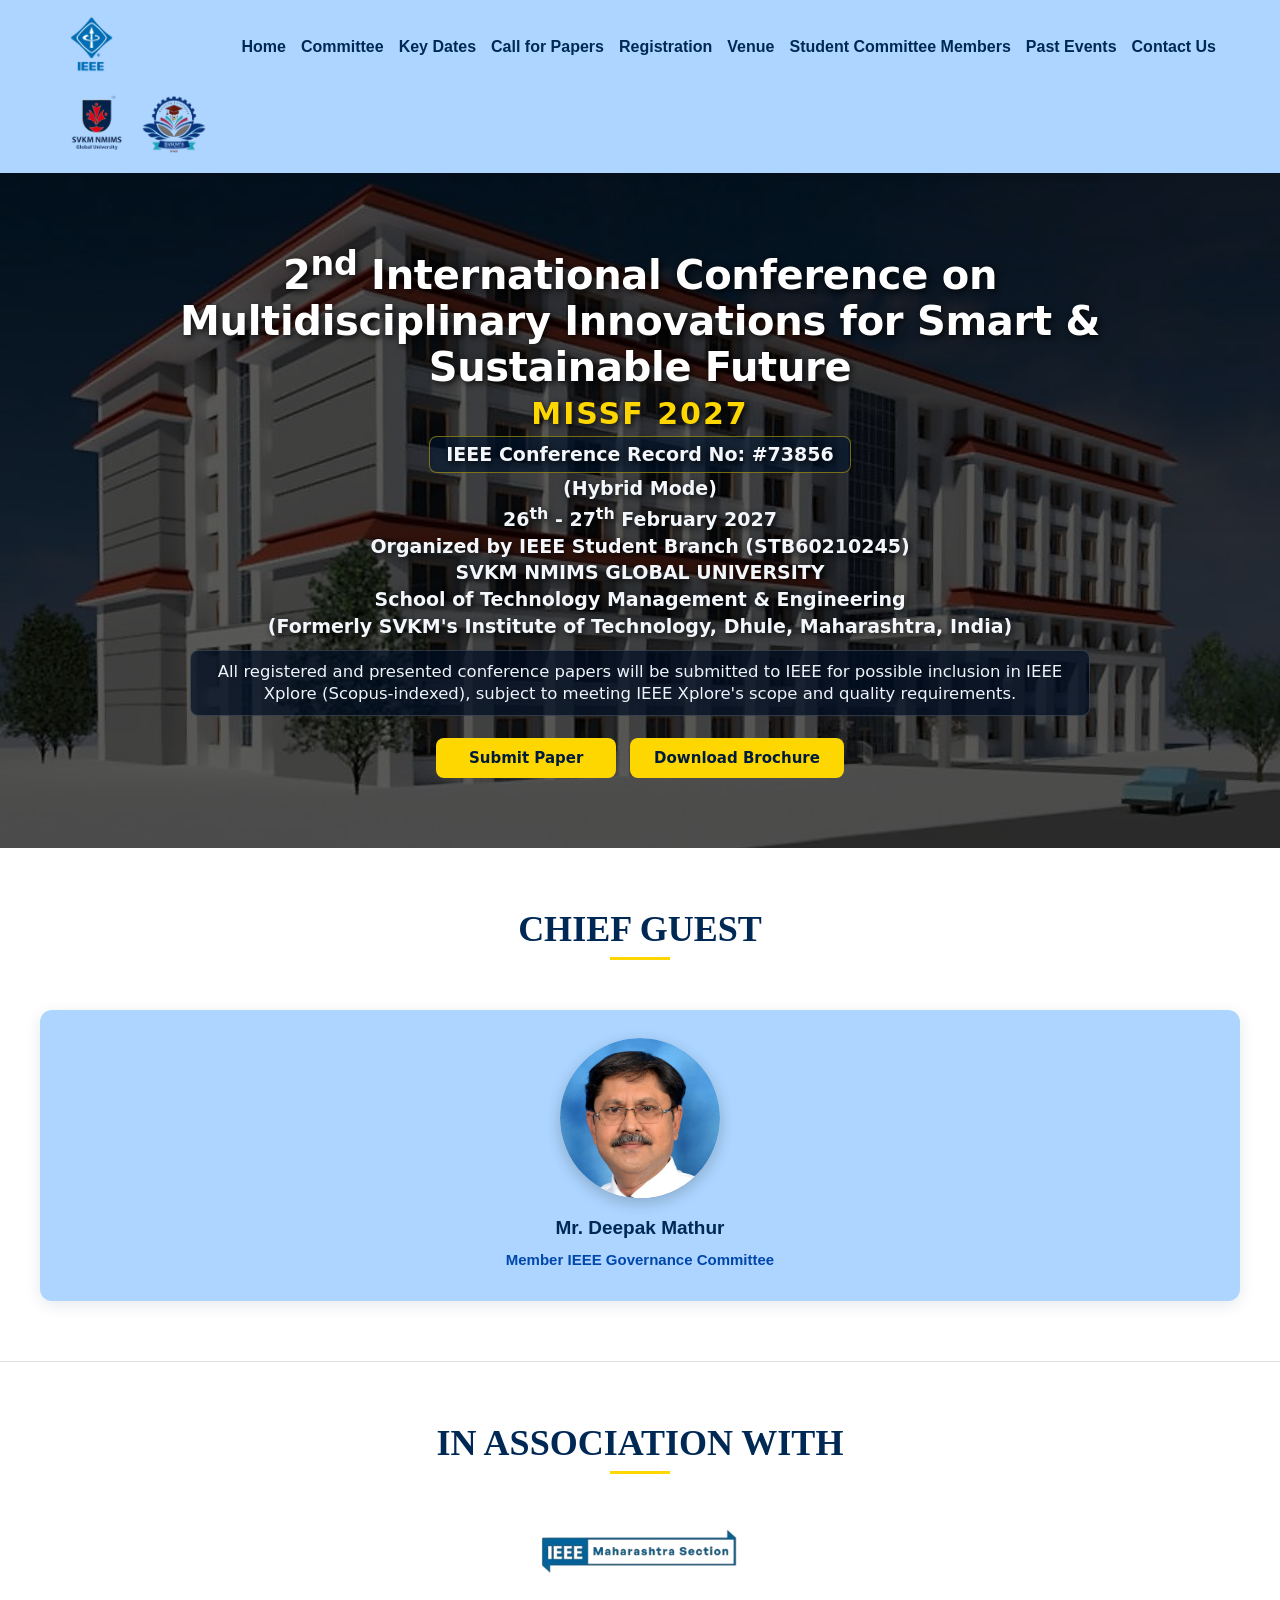
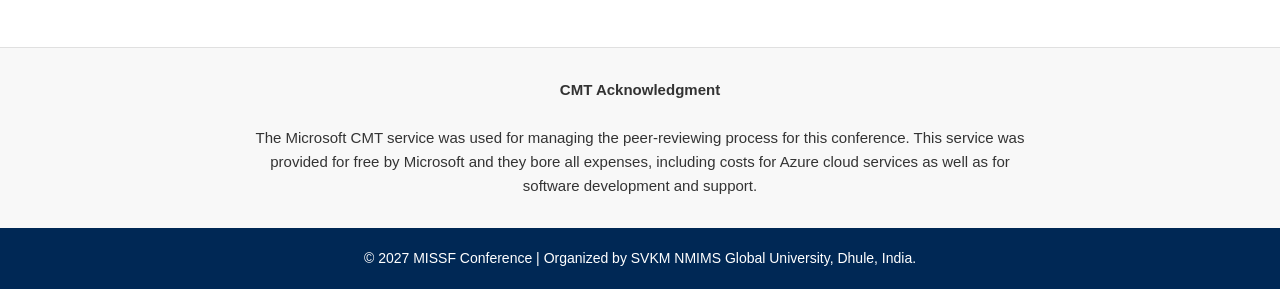
<file: index.html>
<!DOCTYPE html>
<html lang="en">

<head>
    <meta charset="UTF-8">
    <meta name="viewport" content="width=device-width, initial-scale=1.0">
    <title>IEEE Conference - SVKM</title>
    <style>
        * {
            margin: 0;
            padding: 0;
            box-sizing: border-box;
        }

        body {
            font-family: Arial, sans-serif;
            background-color: #f4f4f4;
            color: #333;
            overflow-x: hidden;
        }

        /* HEADER */
        header {
            background-color: rgb(173, 213, 255);
            color: #002855;
            padding: 15px 5%;
            display: flex;
            flex-wrap: wrap;
            justify-content: space-between;
            align-items: center;
            gap: 15px;
            box-shadow: 0 2px 8px rgba(0, 0, 0, 0.08);
            position: sticky;
            top: 0;
            z-index: 1000;
        }

        .header-logos {
            display: flex;
            align-items: center;
            gap: 15px;
            flex-wrap: wrap;
            justify-content: center;
        }

        header img {
            height: 60px;
            width: auto;
            max-width: 100%;
            object-fit: contain;
            transition: transform 0.3s ease;
        }

        header img:hover {
            transform: scale(1.05);
        }

        nav {
            display: flex;
            flex-wrap: wrap;
            justify-content: center;
            gap: 15px;
            padding: 5px 0;
        }

        nav a {
            color: #002855;
            text-decoration: none;
            font-weight: bold;
            font-size: 16px;
            transition: color 0.3s ease;
            position: relative;
            padding: 5px 0;
        }

        nav a::after {
            content: '';
            position: absolute;
            bottom: 0;
            left: 0;
            width: 0;
            height: 2px;
            background-color: #0047AB;
            transition: width 0.3s ease;
        }

        nav a:hover::after {
            width: 100%;
        }

        nav a:hover {
            color: #0047AB;
        }

        /* HERO SECTION */
        .hero {
            position: relative;
            min-height: 75vh;
            display: flex;
            flex-direction: column;
            align-items: center;
            justify-content: center;
            text-align: center;
            color: white;
            text-shadow: 2px 2px 6px rgba(0, 0, 0, 0.85);
            padding: 32px 20px;
        }

        .hero::before {
            content: "";
            position: absolute;
            top: 0;
            left: 0;
            width: 100%;
            height: 100%;
            background: url('static/Images/svkmcollege.jpg') no-repeat center center/cover;
            filter: brightness(35%);
            z-index: -1;
        }

        .hero h1,
        .hero h2,
        .hero p {
            margin: 2px 0;
            line-height: 1.2;
            font-family: 'Segoe UI', system-ui, -apple-system, Arial, sans-serif;
            transition: transform 0.25s ease, color 0.25s ease, text-shadow 0.25s ease;
        }

        .hero h1 {
            font-size: clamp(24px, 4vw, 40px);
            font-weight: 700;
            line-height: 1.15;
            margin-bottom: 4px;
            max-width: 1000px;
            letter-spacing: -0.3px;
        }

        .hero h1:hover {
            transform: translateY(-2px);
            text-shadow: 0 4px 16px rgba(255, 215, 0, 0.35);
        }

        .hero h2 {
            font-size: clamp(20px, 3.5vw, 30px);
            font-weight: 800;
            color: #FFD700;
            letter-spacing: 2px;
            text-transform: uppercase;
        }

        .hero h2:hover {
            transform: scale(1.04);
            text-shadow: 0 0 14px rgba(255, 215, 0, 0.65);
        }

        .hero p {
            font-size: clamp(15px, 2.2vw, 19px);
            font-weight: 600;
            color: #f3f7fc;
        }

        .hero p:not(.conference-number):hover {
            color: #FFD700;
            transform: translateX(4px);
        }

        .conference-number {
            font-size: clamp(14px, 1.9vw, 18px);
            font-weight: 700;
            color: #FFD700;
            background-color: rgba(0, 20, 45, 0.65);
            border: 1px solid rgba(255, 215, 0, 0.45);
            padding: 6px 16px;
            border-radius: 8px;
            display: inline-block;
            margin: 6px 0;
            max-width: 100%;
            word-break: break-word;
            cursor: default;
        }

        .conference-number:hover {
            transform: translateY(-2px) scale(1.02);
            background-color: rgba(0, 40, 85, 0.85);
            border-color: #FFD700;
            box-shadow: 0 4px 16px rgba(255, 215, 0, 0.3);
        }

        .ieee-info-box {
            background-color: rgba(0, 15, 35, 0.72);
            border: 1px solid rgba(255, 255, 255, 0.16);
            padding: 10px 16px;
            border-radius: 8px;
            font-size: clamp(13.5px, 1.8vw, 16.5px);
            max-width: 900px;
            margin: 10px auto;
            line-height: 1.35;
            text-shadow: none;
            font-family: 'Segoe UI', system-ui, -apple-system, Arial, sans-serif;
            font-weight: 400;
            color: #eef4fb;
            transition: transform 0.25s ease, border-color 0.25s ease, background-color 0.25s ease, box-shadow 0.25s ease;
        }

        .ieee-info-box:hover {
            transform: translateY(-2px);
            background-color: rgba(0, 25, 55, 0.85);
            border-color: rgba(255, 215, 0, 0.6);
            box-shadow: 0 6px 18px rgba(0, 0, 0, 0.35);
        }

        .button-container {
            display: flex;
            gap: 14px;
            margin-top: 12px;
            flex-wrap: wrap;
            justify-content: center;
            width: 100%;
        }

        .hero button {
            background-color: #FFD700;
            color: #001c3d;
            border: none;
            padding: 11px 24px;
            font-size: 15px;
            cursor: pointer;
            border-radius: 8px;
            font-family: 'Segoe UI', system-ui, -apple-system, Arial, sans-serif;
            font-weight: 700;
            transition: all 0.25s ease-in-out;
            min-width: 180px;
        }

        .hero button:hover {
            background-color: #ffe033;
            transform: translateY(-3px);
            box-shadow: 0 6px 20px rgba(255, 215, 0, 0.5);
        }

        .hero button:active {
            transform: translateY(-1px) scale(0.99);
        }

        /* SPEAKERS & SECTIONS */
        .speakers,
        .association {
            text-align: center;
            padding: 60px 20px;
            background: #ffffff;
            border-bottom: 1px solid #e0e0e0;
        }

        .speakers:nth-child(even) {
            background-color: #fafafa;
        }

        .speakers h2,
        .association h2 {
            font-family: "Times New Roman", Times, serif;
            font-size: clamp(26px, 4vw, 36px);
            color: #002855;
            font-weight: bold;
            margin-bottom: 35px;
            text-transform: uppercase;
            position: relative;
            display: inline-block;
        }

        .speakers h2::after,
        .association h2::after {
            content: '';
            position: absolute;
            bottom: -10px;
            left: 50%;
            transform: translateX(-50%);
            width: 60px;
            height: 3px;
            background-color: #FFD700;
        }

        /* GRIDS */
        .people-grid,
        .keynote-grid {
            display: grid;
            grid-template-columns: repeat(auto-fit, minmax(240px, 1fr));
            gap: 30px;
            margin-top: 25px;
            max-width: 1200px;
            margin-left: auto;
            margin-right: auto;
            justify-content: center;
        }

        .person-card {
            background: rgb(173, 213, 255);
            padding: 25px;
            border-radius: 12px;
            box-shadow: 0px 4px 15px rgba(0, 40, 85, 0.1);
            transition: all 0.3s ease;
            border: 3px solid transparent;
            display: flex;
            flex-direction: column;
            align-items: center;
            text-align: center;
            height: 100%;
        }

        .person-card:hover {
            transform: translateY(-8px);
            box-shadow: 0px 12px 25px rgba(0, 40, 85, 0.2);
            border-color: #002855;
        }

        .person-card img {
            width: 160px;
            height: 160px;
            border-radius: 50%;
            object-fit: cover;
            object-position: center top;
            box-shadow: 0px 5px 15px rgba(0, 0, 0, 0.2);
            transition: transform 0.3s ease;
            background: #fff;
            margin-bottom: 15px;
        }

        .person-card:hover img {
            transform: scale(1.05);
        }

        .person-card h3 {
            font-size: 19px;
            font-weight: bold;
            color: #002855;
            margin-bottom: 6px;
        }

        .person-card p {
            font-size: 15px;
            margin: 3px 0;
            color: #555;
            line-height: 1.4;
        }

        .person-card p:first-of-type {
            font-weight: bold;
            color: #0047AB;
            margin-top: 4px;
        }

        /* ASSOCIATION */
        .association img {
            width: min(220px, 80%);
            height: auto;
            margin-top: 20px;
        }

        /* CMT SECTION */
        .cmt-section {
            padding: 30px 20px;
            text-align: center;
            font-size: 15px;
            background: #f8f8f8;
            line-height: 1.6;
        }

        .cmt-section div {
            max-width: 800px;
            margin: 0 auto;
        }

        /* FOOTER */
        footer {
            background-color: #002855;
            color: white;
            text-align: center;
            padding: 20px;
            font-size: 14px;
            line-height: 1.5;
        }

        /* RESPONSIVE MEDIA QUERIES */
        @media (max-width: 900px) {
            header {
                justify-content: center;
            }
        }

        @media (max-width: 600px) {
            header img {
                height: 45px;
            }

            nav a {
                font-size: 15px;
            }

            .button-container {
                flex-direction: column;
                align-items: center;
            }

            .hero button {
                width: 100%;
                max-width: 280px;
            }

            .people-grid,
            .keynote-grid {
                grid-template-columns: repeat(auto-fit, minmax(200px, 1fr));
            }
        }
    </style>
</head>

<body>
    <header>
        <a href="https://www.ieee.org/" target="_blank">
            <img src="static/Images/ieee-logo.png" alt="IEEE Logo">
        </a>
        <nav>
            <a href="index.html">Home</a>
            <a href="committee.html">Committee</a>
            <!--<a href="session-chair.html">Session Chairs</a>!-->
            <a href="key-dates.html">Key Dates</a>
            <a href="call-for-papers.html">Call for Papers</a>
            <a href="registration.html">Registration</a>
            <a href="venue.html">Venue</a>
            <a href="student-member.html">Student Committee Members</a>
            <a href="pastevents.html">Past Events</a>
            <a href="contact.html">Contact Us</a>
        </nav>

        <div class="header-logos">
            <a href="https://www.svkmnmimsgu.ac.in/" target="_blank">
                <img src="static/Images/SNGU.png" alt="SNGU Logo">
            </a>
            <a href="https://www.svkm-iot.ac.in/" target="_blank">
                <img src="static/Images/svkm-logo.png" alt="SVKM Logo">
            </a>
        </div>
    </header>

    <div class="hero">
        <h1>2<sup>nd</sup> International Conference on Multidisciplinary Innovations for Smart & Sustainable Future</h1>
        <h2>MISSF 2027</h2>

        <p class="conference-number">
            IEEE Conference Record No: <strong>#73856</strong>
        </p>

        <p>(Hybrid Mode)</p>
        <p>26<sup>th</sup> - 27<sup>th</sup> February 2027</p>
        <p>Organized by IEEE Student Branch (STB60210245)</p>
        <p>SVKM NMIMS GLOBAL UNIVERSITY</p>
        <p>School of Technology Management & Engineering</p>
        <p>(Formerly SVKM's Institute of Technology, Dhule, Maharashtra, India)</p>

        <div class="ieee-info-box">
            All registered and presented conference papers will be submitted to IEEE for possible inclusion in IEEE
            Xplore (Scopus-indexed), subject to meeting IEEE Xplore's scope and quality requirements.
        </div>

        <div class="button-container">
            <a href="https://cmt3.research.microsoft.com/MISSF2027/Submission/Index" target="_blank">
                <button type="button">Submit Paper</button>
            </a>
            <a href="static/documents/MISSF 2027.pdf" download>
                <button type="button">Download Brochure</button>
            </a>
        </div>
    </div>

    <section class="speakers">
        <h2>Chief Guest</h2>
        <div class="people-grid">
            <div class="person-card">
                <a href="https://yp.ieeer10.org/deepak-mathur/" target="_blank">
                    <img src="static/Images/Mr. Deepak Mathur.jpg" alt="Chief Guest Placeholder">
                </a>
                <h3>Mr. Deepak Mathur</h3>
                <p>Member IEEE Governance Committee</p>
            </div>
        </div>
    </section>

    <!--
    <section class="speakers">
        <h2>Guests of Honour</h2>
        <div class="people-grid">
            <div class="person-card">
                <img src="static/Images/Preeti.png" alt="Prof. (Dr.) Preeti Bajaj">
                <h3>Prof. (Dr.) Preeti Bajaj</h3>
                <p>Director</p>
                <p>Chair Elect, IEEE India Council</p>
            </div>
        </div>
    </section>

    <section class="speakers">
        <h2>Special Guests</h2>
        <div class="people-grid">
            <div class="person-card">
                <img src="static/Images/sameer.png" alt="Dr. Sameer Naniwadekar">
                <h3>Dr. Sameer Naniwadekar</h3>
                <p>Chair</p>
                <p>IEEE Maharashtra Section</p>
            </div>
        </div>
    </section>

    <section class="speakers">
        <h2>Keynote Speakers</h2>
        <div class="keynote-grid">
            <div class="person-card">
                <img src="static/Images/Dr. R. C. Bansal.jpg" alt="Dr. R. C. Bansal">
                <h3>Dr. R. C. Bansal</h3>
                <p>Professor</p>
                <p>University of Sharjah, UAE</p>
            </div>
        </div>
    </section>
    -->

    <section class="association">
        <h2>In Association With</h2>
        <br>
        <a href="https://ieeemaharashtra.org/" target="_blank">
            <img src="static/Images/ieee2.png" alt="IEEE Logo">
        </a>
    </section>

    <section class="cmt-section">
        <div>
            <b>CMT Acknowledgment</b><br><br>
            The Microsoft CMT service was used for managing the peer-reviewing process for this conference.
            This service was provided for free by Microsoft and they bore all expenses, including costs for
            Azure cloud services as well as for software development and support.
        </div>
    </section>

    <footer>
        <p>&copy; 2027 MISSF Conference | Organized by SVKM NMIMS Global University, Dhule, India.</p>
    </footer>

</body>

</html>
</file>
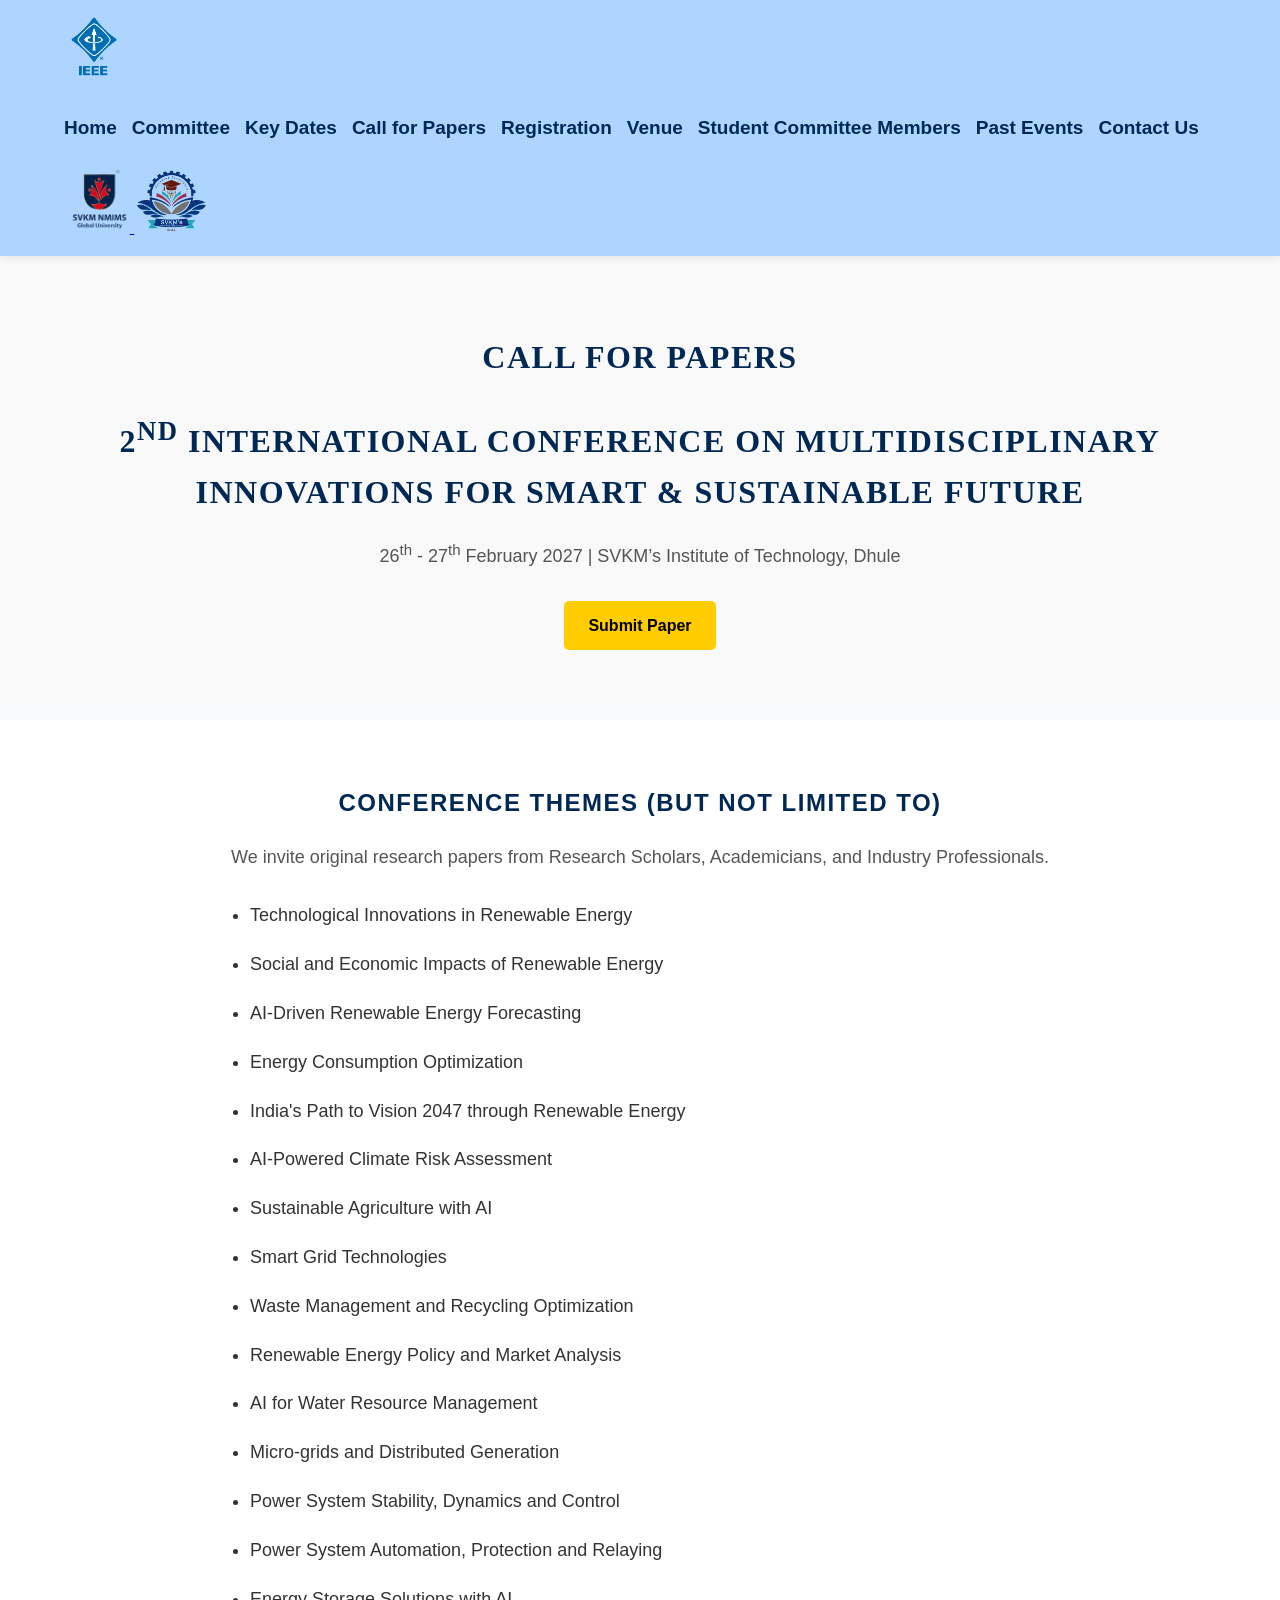
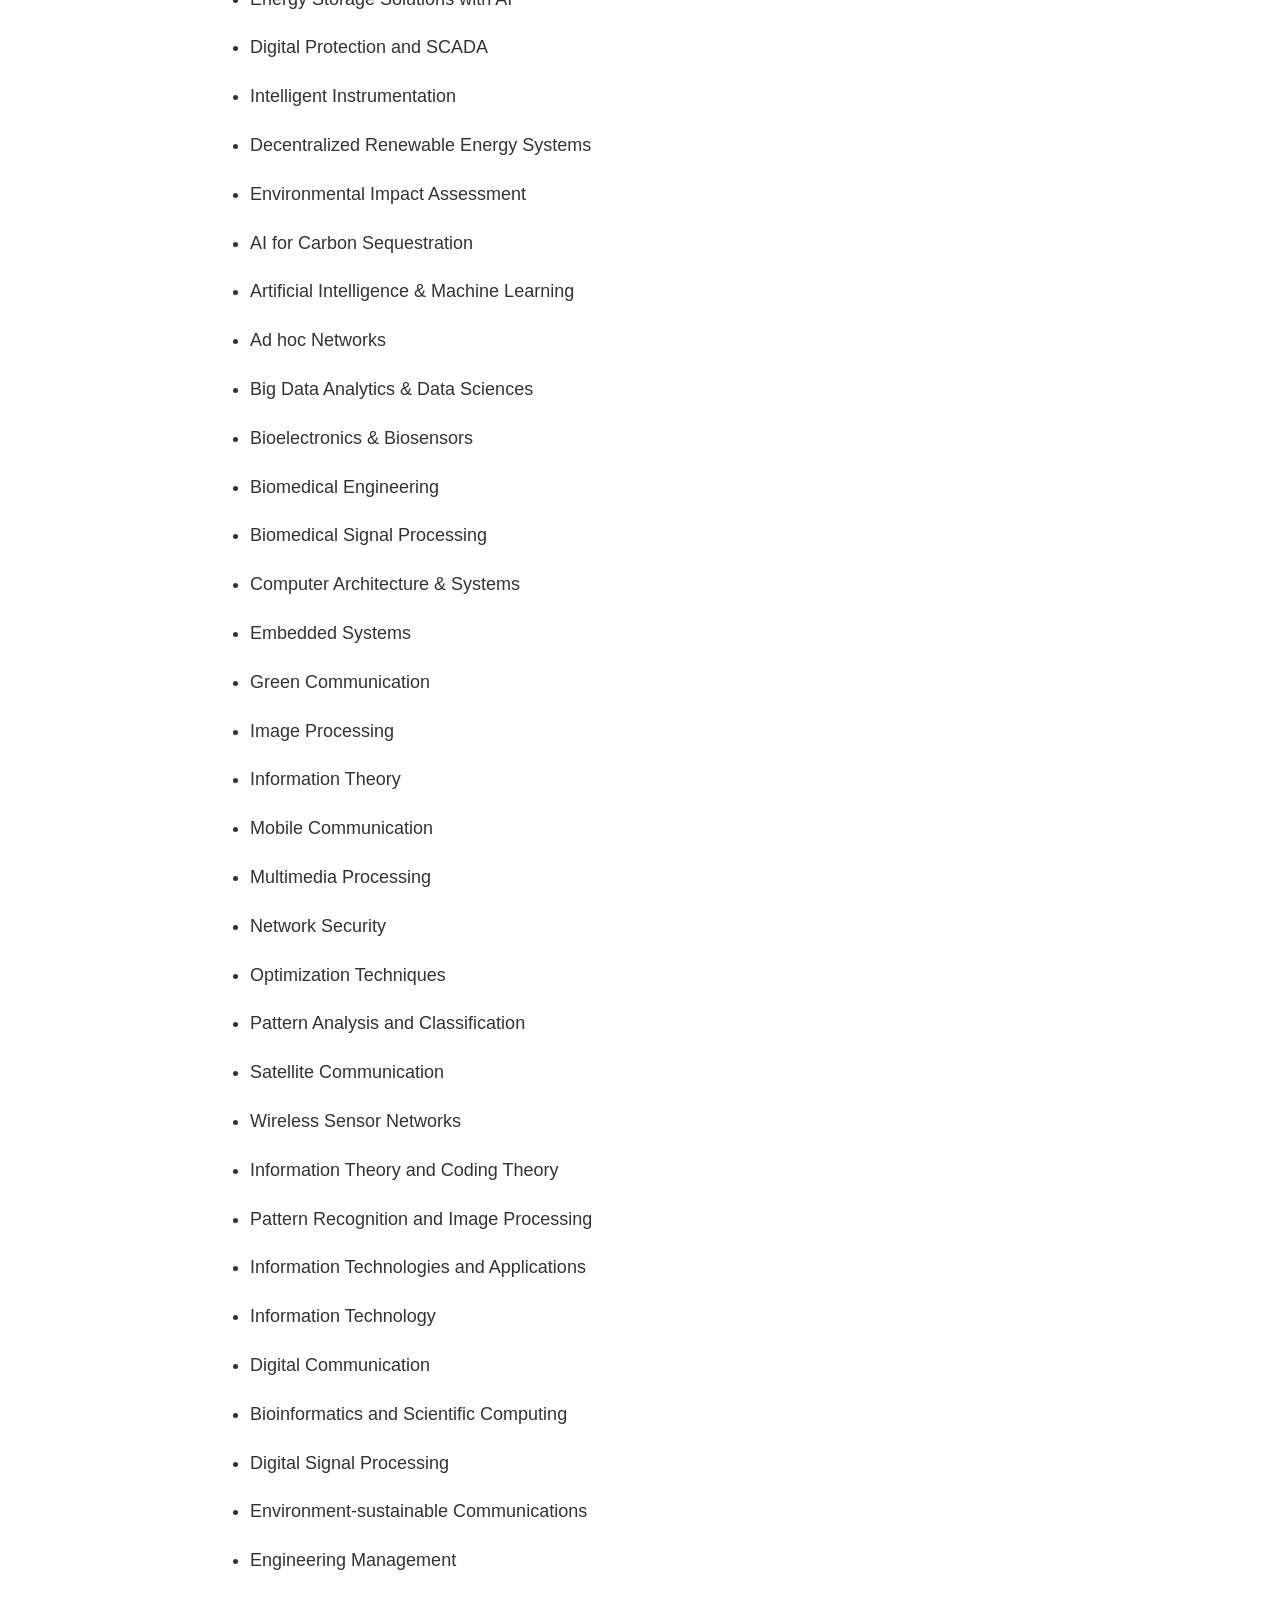
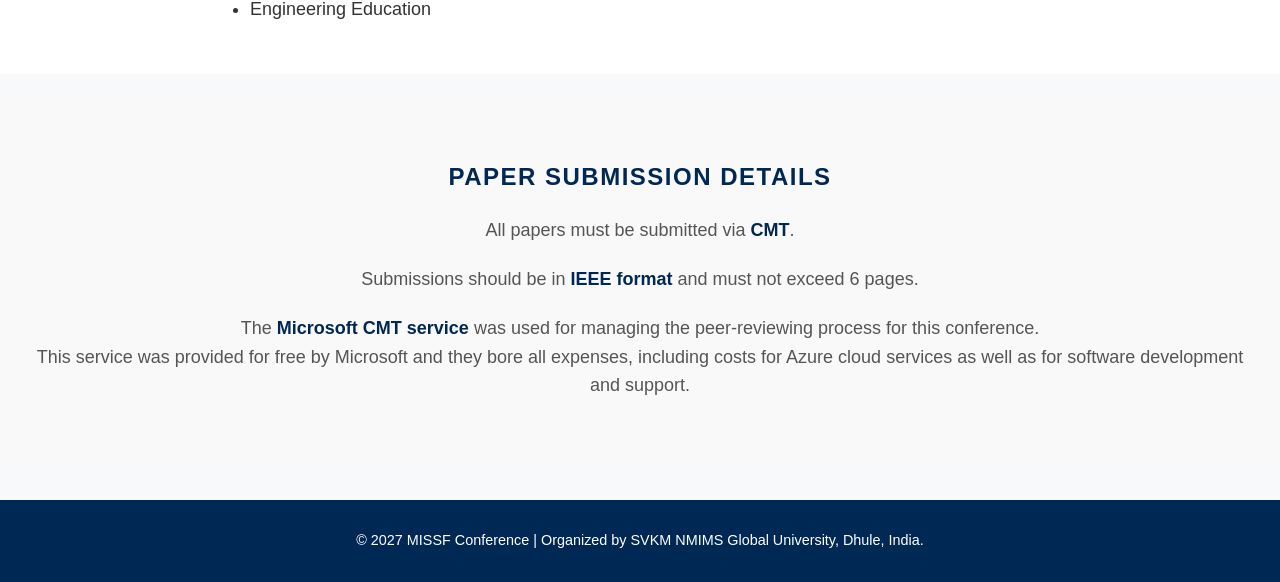
<file: call-for-papers.html>
<!DOCTYPE html>
<html lang="en">
<head>
    <meta charset="UTF-8">
    <meta name="viewport" content="width=device-width, initial-scale=1.0">
    <title>Call for Papers - IEEE Conference</title>
    <style>
        /* General Styles */
        body {
            font-family: Arial, sans-serif;
            margin: 0;
            padding: 0;
            background-color: #f8f9fa;
            color: #333;
            line-height: 1.6;
        }

        /* Header Styles */
         header {
            background-color: rgb(173, 213, 255);
            color: #002855;
            padding: 15px 5%;
            display: flex;
            flex-wrap: wrap;
            justify-content: space-between;
            align-items: center;
            gap: 15px;
            box-shadow: 0 2px 8px rgba(0, 0, 0, 0.08);
            position: sticky;
            top: 0;
            z-index: 1000;
        }
header img {
    height: 65px;
}
            nav {
                display: flex;
                flex-wrap: wrap;
                justify-content: center;
                gap: 15px;
                padding: 5px 0;
            }

        nav a {
            color: #002855;
            text-decoration: none;
            font-weight: bold;
            font-size: 19px;
            transition: color 0.3s ease;
            position: relative;
            padding: 5px 0;
        }

        nav a::after {
            content: '';
            position: absolute;
            bottom: 0;
            left: 0;
            width: 0;
            height: 2px;
            background-color: #0047AB;
            transition: width 0.3s ease;
        }

        nav a:hover::after {
            width: 100%;
        }

        nav a:hover {
            color: #0047AB;
        }

        /* Call for Papers Section Styles */
        .cfp {
            text-align: center;
            padding: 50px;
            background: #f9f9f9;
        }
        .cfp h1 {
            color: #002855;
            font-weight: bold;
            font-size: 32px;
            font-family: 'Times New Roman', sans-serif;
            text-transform: uppercase;
            letter-spacing: 1.5px;
            margin-bottom: 20px;
        }
        .cfp p strong {
            font-size: 28px;
            font-family: 'Times New Roman', serif;
            color: darkblue;
            display: block;
            margin: 10px 0;
        }
        .cfp p {
            font-size: 18px;
            color: #555;
            margin: 10px 0;
        }
        .button {
            display: inline-block;
            padding: 12px 24px;
            background-color: #ffcc00;
            color: black;
            text-decoration: none;
            font-weight: bold;
            border-radius: 5px;
            margin-top: 20px;
            transition: background-color 0.3s;
        }
        .button:hover {
            background-color: #e6b800;
        }

        /* Conference Themes Section */
        #cfp {
            padding: 40px 20px;
            background: white;
            margin: 20px 0;
        }
        #cfp h3 {
            color: #002855;
            font-weight: bold;
            font-size: 24px;
            text-align: center;
            text-transform: uppercase;
            letter-spacing: 1.5px;
            margin-bottom: 20px;
        }
        #cfp p {
            text-align: center;
            font-size: 18px;
            color: #555;
            margin-bottom: 20px;
        }
        #cfp ul {
            list-style-type: disc;
            padding-left: 20px;
            text-align: left;
            max-width: 800px;
            margin: 0 auto;
        }
        #cfp ul li {
            font-size: 18px;
            padding: 10px 0;
            color: #333;
        }

        /* Paper Submission Section */
        #submission {
            padding: 40px 20px;
            background: #f9f9f9;
            margin: 20px 0;
        }
        #submission h3 {
            color: #002855;
            font-weight: bold;
            font-size: 24px;
            text-align: center;
            text-transform: uppercase;
            letter-spacing: 1.5px;
            margin-bottom: 20px;
        }
        #submission p {
            text-align: center;
            font-size: 18px;
            color: #555;
            margin-bottom: 20px;
        }
        #submission a {
            color: #002855;
            text-decoration: none;
            font-weight: bold;
        }
        #submission a:hover {
            text-decoration: underline;
        }

        /* Footer Styles */
        footer {
            background-color: #002855;
            color: white;
            text-align: center;
            padding: 15px;
            margin-top: 40px;
            font-size: 0.9rem;
        }
    </style>
</head>
<body>
        <header>
        <a href="https://www.ieee.org/" target="_blank">
        <img src="static/Images/ieee-logo.png" alt="IEEE Logo">
        </a>
        <nav>
            <a href="index.html">Home</a>
            <a href="committee.html">Committee</a>
            <!--<a href="session-chair.html">Session Chairs</a>!-->
            <a href="key-dates.html">Key Dates</a>
            <a href="call-for-papers.html">Call for Papers</a>
            <a href="registration.html">Registration</a>
            <a href="venue.html">Venue</a>
            <a href="student-member.html">Student Committee Members</a>
            <a href="pastevents.html">Past Events</a>
            <a href="contact.html">Contact Us</a>
        </nav>

        <div class="header-logos">
            <a href="https://www.svkmnmimsgu.ac.in/" target="_blank">
            <img src="static/Images/SNGU.png" alt="SNGU Logo">
            </a>
            <a href="https://www.svkm-iot.ac.in/" target="_blank">
            <img src="static/Images/svkm-logo.png" alt="SVKM Logo">
            </a>
        </div>
    </header>

    <!-- Call for Papers Section -->
    <section class="cfp">
        <h1>Call for Papers</h1>
        <h1>2<sup>nd</sup> International Conference on Multidisciplinary Innovations for Smart & Sustainable Future</h1>
        <p>26<sup>th</sup> - 27<sup>th</sup> February 2027 | SVKM’s Institute of Technology, Dhule</p>
        <a href="https://cmt3.research.microsoft.com/MISSF2027/Submission/Index" class="button">Submit Paper</a>
    </section>

    <!-- Conference Themes Section -->
    <section id="cfp">
        <h3>Conference Themes (but not limited to)</h3>
        <p>We invite original research papers from Research Scholars, Academicians, and Industry Professionals.</p>
        <ul>
            <li>Technological Innovations in Renewable Energy</li>
            <li>Social and Economic Impacts of Renewable Energy</li>
            <li>AI-Driven Renewable Energy Forecasting</li>
            <li>Energy Consumption Optimization</li>
            <li>India's Path to Vision 2047 through Renewable Energy</li>
            <li>AI-Powered Climate Risk Assessment</li>
            <li>Sustainable Agriculture with AI</li>
            <li>Smart Grid Technologies</li>
            <li>Waste Management and Recycling Optimization</li>
            <li>Renewable Energy Policy and Market Analysis</li>
            <li>AI for Water Resource Management</li>
            <li>Micro-grids and Distributed Generation</li>
            <li>Power System Stability, Dynamics and Control</li>
            <li>Power System Automation, Protection and Relaying</li>
            <li>Energy Storage Solutions with AI</li>
            <li>Digital Protection and SCADA</li>
            <li>Intelligent Instrumentation</li>
            <li>Decentralized Renewable Energy Systems</li>
            <li>Environmental Impact Assessment</li>
            <li>AI for Carbon Sequestration</li>
            <li>Artificial Intelligence & Machine Learning</li>
            <li>Ad hoc Networks</li>
            <li>Big Data Analytics & Data Sciences</li>
            <li>Bioelectronics & Biosensors</li>
            <li>Biomedical Engineering</li>
            <li>Biomedical Signal Processing</li>
            <li>Computer Architecture & Systems</li>
            <li>Embedded Systems</li>
            <li>Green Communication</li>
            <li>Image Processing</li>
            <li>Information Theory</li>
            <li>Mobile Communication</li>
            <li>Multimedia Processing</li>
            <li>Network Security</li>
            <li>Optimization Techniques</li>
            <li>Pattern Analysis and Classification</li>
            <li>Satellite Communication</li>
            <li>Wireless Sensor Networks</li>
            <li>Information Theory and Coding Theory</li>
            <li>Pattern Recognition and Image Processing</li>
            <li>Information Technologies and Applications</li>
            <li>Information Technology</li>
            <li>Digital Communication</li>
            <li>Bioinformatics and Scientific Computing</li>
            <li>Digital Signal Processing</li>
            <li>Environment-sustainable Communications</li>
            <li>Engineering Management</li>
            <li>Engineering Education</li>
        </ul>
       
    </section>

    <!-- Paper Submission Section -->
    <section id="submission">
        <h3>Paper Submission Details</h3>
        <p>All papers must be submitted via <a href="https://cmt3.research.microsoft.com/User/Login?ReturnUrl=%2F" target="_blank">CMT</a>.</p>
        <p>Submissions should be in <a href="static/documents/IEEE_Template.docx">IEEE format</a> and must not exceed 6 pages.</p>
        <p>The<a href="https://cmt3.research.microsoft.com/User/Login?ReturnUrl=%2F"> Microsoft CMT service</a> was used for managing the peer-reviewing process for this conference.<br>
             This service was provided for free by Microsoft and they bore all expenses, including costs for Azure cloud services as well as for software development and support.</p>
    </section>

 <footer>
        <p>&copy; 2027 MISSF Conference | Organized by SVKM NMIMS Global University, Dhule, India.</p>
    </footer>

</body>
</html>
</file>
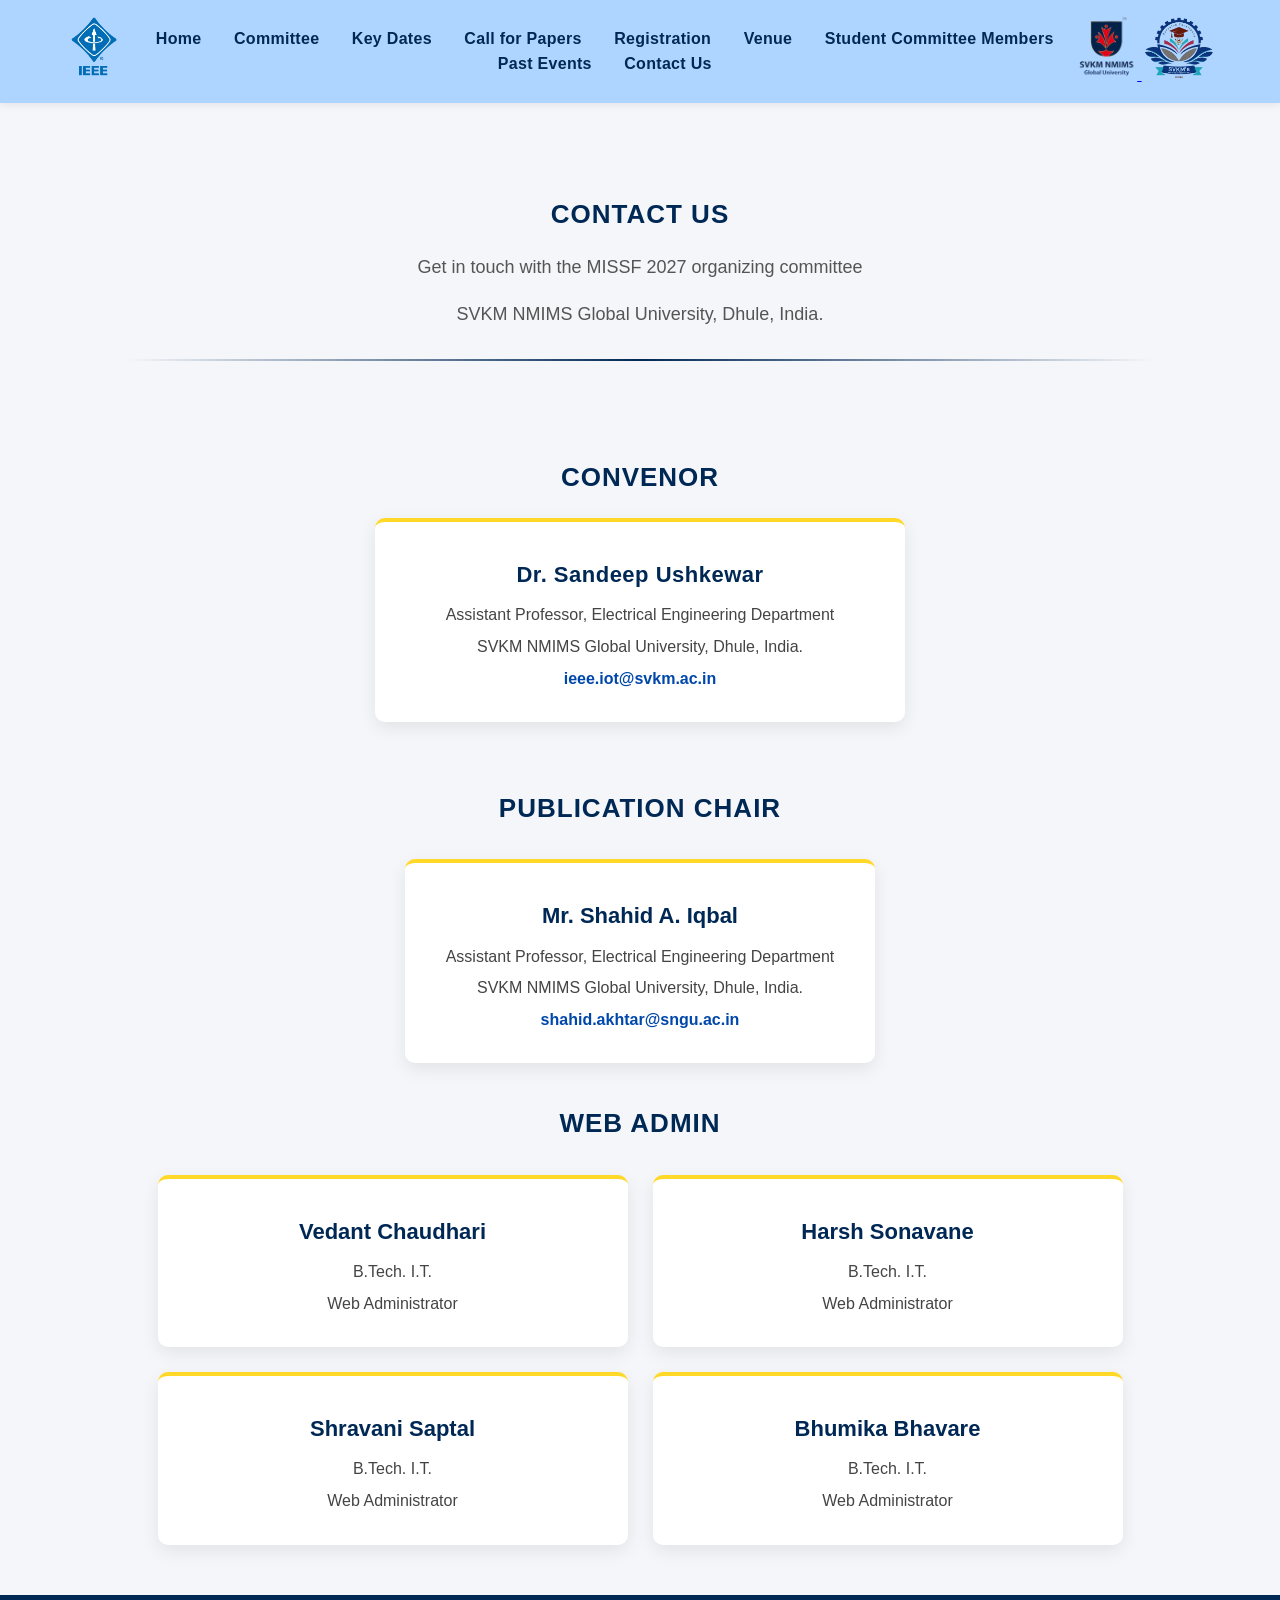
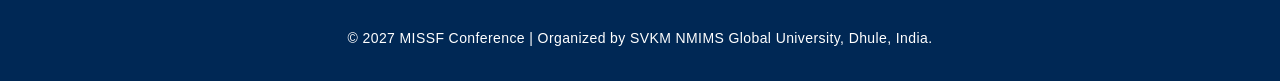
<file: contact.html>
<!DOCTYPE html>
<html lang="en">
<head>
    <meta charset="UTF-8">
    <meta name="viewport" content="width=device-width, initial-scale=1.0">
    <title>Contact Us - IEEE Conference</title>
  <style>

/* ===== GLOBAL ===== */
body {
    font-family: Arial, sans-serif;
    margin: 0;
    padding: 0;
    background-color: #f4f6f9;
    color: #222;
    line-height: 1.6;
}

/* ===== HEADER ===== */
        header {
            background-color: rgb(173, 213, 255);
            color: #002855;
            padding: 15px 5%;
            display: flex;
            flex-wrap: wrap;
            justify-content: space-between;
            align-items: center;
            gap: 15px;
            box-shadow: 0 2px 8px rgba(0, 0, 0, 0.08);
            position: sticky;
            top: 0;
            z-index: 1000;
        }

header img {
    height: 65px;
}

/* ===== NAV ===== */
nav {
    text-align: center;
    flex: 1;
}

nav a {
    color: #002855;
    margin: 0 14px;
    text-decoration: none;
    font-weight: 600;
    font-size: 16px;
    letter-spacing: 0.3px;
    position: relative;
}

nav a::after {
    content: "";
    position: absolute;
    width: 0;
    height: 2px;
    bottom: -4px;
    left: 0;
    background-color: #0047AB;
    transition: 0.3s;
}

nav a:hover::after {
    width: 100%;
}

/* ===== SECTION HEADERS ===== */
.section-header {
    text-align: center;
    color: #002855;
    font-weight: 700;
    font-size: 26px;
    margin-top: 40px;
    margin-bottom: 10px;
    text-transform: uppercase;
    letter-spacing: 1px;
}

/* ===== SECTION SUBTEXT ===== */
section p.center-text {
    text-align: center;
    font-size: 17px;
    color: #555;
    margin: 4px 0;
}

/* ===== CONTACT CONTAINER ===== */
.contact-container {
    display: flex;
    justify-content: center;
    flex-wrap: wrap;
    gap: 25px;
    margin: 30px auto;
    max-width: 1100px;
}

/* ===== CONTACT CARD ===== */
.contact-card {
    background: #ffffff;
    border-radius: 10px;
    padding: 25px;
    width: 420px;
    text-align: center;
    box-shadow: 0 6px 18px rgba(0,0,0,0.08);
    transition: transform 0.25s ease, box-shadow 0.25s ease;
    border-top: 4px solid #ffd828;
}

.contact-card:hover {
    transform: translateY(-6px);
    box-shadow: 0 10px 26px rgba(0,0,0,0.12);
}

.contact-card h3 {
    margin: 10px 0;
    font-size: 22px;
    color: #002855;
}

.contact-card p {
    font-size: 16px;
    color: #444;
    margin: 6px 0;
}

.contact-card strong {
    color: #111;
}

.contact-card a {
    color: #0047AB;
    text-decoration: none;
    font-weight: 600;
}

.contact-card a:hover {
    text-decoration: underline;
}

/* ===== HR ===== */
hr {
    border: none;
    height: 2px;
    background: linear-gradient(to right, transparent, #002855, transparent);
    margin: 30px auto;
    width: 80%;
}

/* ===== FOOTER ===== */
footer {
    text-align: center;
    padding: 18px;
    background-color: #002855;
    color: white;
    margin-top: 50px;
    font-size: 14px;
    letter-spacing: 0.4px;
}

/* ===== RESPONSIVE ===== */
@media (max-width: 900px) {

    header {
        flex-direction: column;
        gap: 10px;
    }

    nav a {
        display: inline-block;
        margin: 8px;
    }

    .contact-card {
        width: 90%;
    }
}
.convenor-wrapper {
    display: flex;
    flex-direction: column;
    align-items: center;
    justify-content: center;
    margin-top: 20px;
}

.profile-name {
    text-align: center;
    color: #002855;
    font-size: 22px;
    font-weight: 700;
    margin-bottom: 15px;
    letter-spacing: 0.5px;
}

#convenor .contact-card {
    width: 480px;
    max-width: 90%;
}


</style>

</head>
<body>
       <header>
        <a href="https://www.ieee.org/" target="_blank">
        <img src="static/Images/ieee-logo.png" alt="IEEE Logo">
        </a>
        <nav>
            <a href="index.html">Home</a>
            <a href="committee.html">Committee</a>
            <!--<a href="session-chair.html">Session Chairs</a>!-->
            <a href="key-dates.html">Key Dates</a>
            <a href="call-for-papers.html">Call for Papers</a>
            <a href="registration.html">Registration</a>
            <a href="venue.html">Venue</a>
            <a href="student-member.html">Student Committee Members</a>
            <a href="pastevents.html">Past Events</a>
            <a href="contact.html">Contact Us</a>
        </nav>

        <div class="header-logos">
            <a href="https://www.svkmnmimsgu.ac.in/" target="_blank">
            <img src="static/Images/SNGU.png" alt="SNGU Logo">
            </a>
            <a href="https://www.svkm-iot.ac.in/" target="_blank">
            <img src="static/Images/svkm-logo.png" alt="SVKM Logo">
            </a>
        </div>
    </header>
    <br>
    <br>

    <!-- Contact Us Section -->
    <section>
        <h1 class="section-header">Contact Us</h1>
        <p style="text-align: center; font-size: 18px; color: #555;">Get in touch with the MISSF 2027 organizing committee</p>
        <p style="text-align: center; font-size: 18px; color: #555;">SVKM NMIMS Global University, Dhule, India.</p>
    </section>
    <hr>
    <br>

<section id="convenor">

    <h2 class="section-header">Convenor</h2>

    <div class="convenor-wrapper">

        

        <div class="contact-card">
            <h3 class="profile-name">Dr. Sandeep Ushkewar</h3>
            <p>Assistant Professor, Electrical Engineering Department</p>
            <p>SVKM NMIMS Global University, Dhule, India.</p>
            <p><a href="mailto:ieee.iot@svkm.ac.in">ieee.iot@svkm.ac.in</a>
            </p>
        </div>

    </div>

</section>

    <br>

    <!-- Faculty Coordinators -->
    <section id="Publication Chair">
        <h2 class="section-header">Publication Chair</h2>
        <div class="contact-container">
            <div class="contact-card">
                <h3>Mr. Shahid A. Iqbal</h3>
                <p>Assistant Professor, Electrical Engineering Department</p>
                <p>SVKM NMIMS Global University, Dhule, India.</p>
                <p><a href="mailto:shahid.akhtar@sngu.ac.in">shahid.akhtar@sngu.ac.in</a>
            </div>
</section>
<!-- Web Admin -->
<section id="web-admin">
    <h2 class="section-header">Web Admin</h2>
    <div class="contact-container">
        <div class="contact-card">
            <h3>Vedant Chaudhari</h3>
            <p><strong></strong> B.Tech. I.T.</p>
            <p>Web Administrator</p>
        </div>
                <div class="contact-card">
            <h3>Harsh Sonavane</h3>
            <p><strong></strong> B.Tech. I.T.</p>
            <p>Web Administrator</p>
        </div>

        <div class="contact-card">
            <h3>Shravani Saptal</h3>
            <p><strong></strong> B.Tech. I.T.</p>
            <p>Web Administrator</p>
        </div>

        <div class="contact-card">
            <h3>Bhumika Bhavare</h3>
            <p><strong></strong> B.Tech. I.T.</p>
            <p>Web Administrator</p>
        </div>

    </div>
</section>

    <footer>
        <p>&copy; 2027 MISSF Conference | Organized by SVKM NMIMS Global University, Dhule, India.</p>
    </footer>
</body>
</html>
</file>
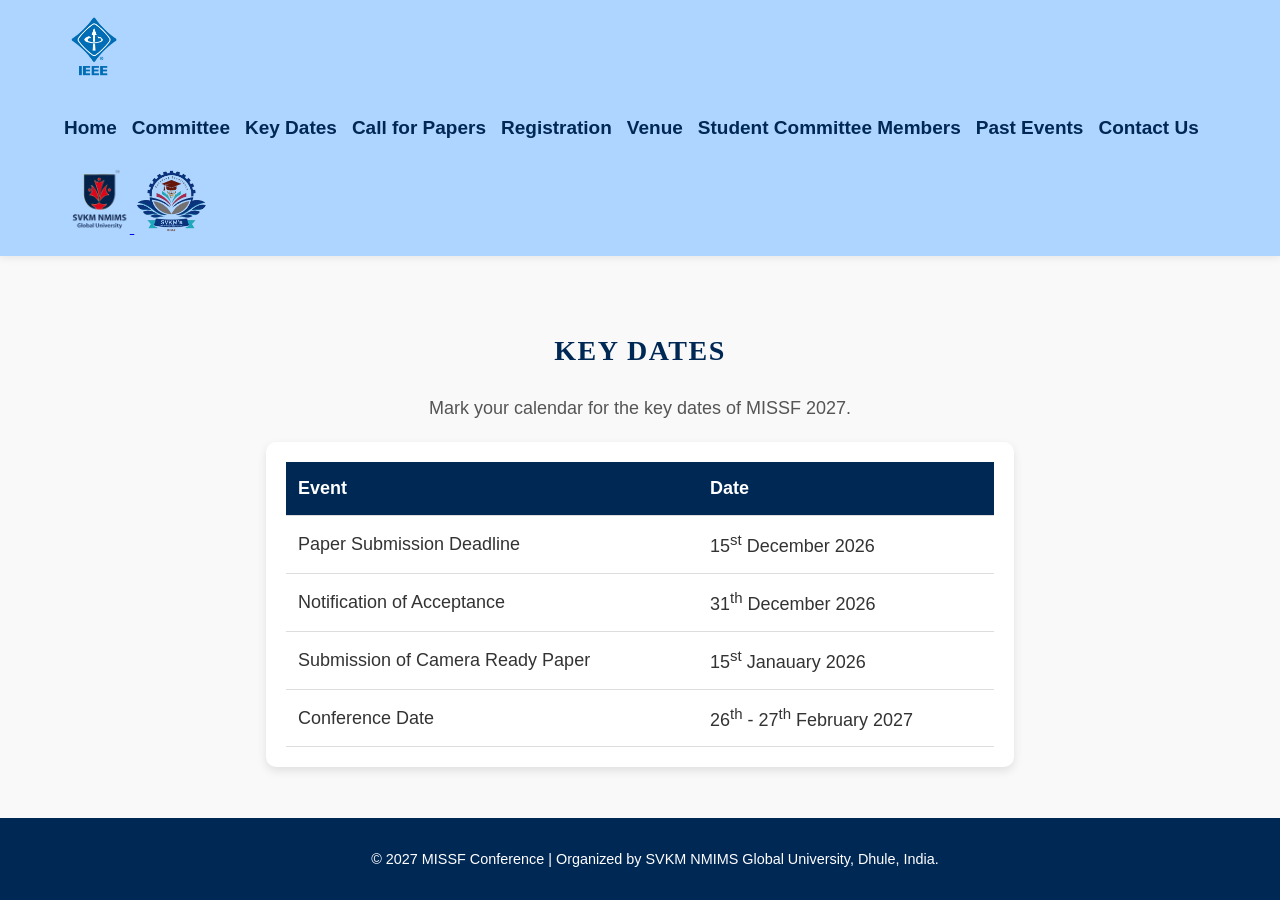
<file: key-dates.html>
<!DOCTYPE html>
<html lang="en">
<head>
    <meta charset="UTF-8">
    <meta name="viewport" content="width=device-width, initial-scale=1.0">
    <title>Key Dates - IEEE Conference</title>
    <style>
        /* General Styles */
        html, body {
            height: 100%;
            display: flex;
            flex-direction: column;
            margin: 0;
            padding: 0;
            font-family: Arial, sans-serif;
            background-color: #f8f9fa;
            color: #333;
            line-height: 1.6;
        }

        /* Header Styles */
        header {
            background-color: rgb(173, 213, 255);
            color: #002855;
            padding: 15px 5%;
            display: flex;
            flex-wrap: wrap;
            justify-content: space-between;
            align-items: center;
            gap: 15px;
            box-shadow: 0 2px 8px rgba(0, 0, 0, 0.08);
            position: sticky;
            top: 0;
            z-index: 1000;
        }
header img {
    height: 65px;
}
            nav {
                display: flex;
                flex-wrap: wrap;
                justify-content: center;
                gap: 15px;
                padding: 5px 0;
            }

        nav a {
            color: #002855;
            text-decoration: none;
            font-weight: bold;
            font-size: 19px;
            transition: color 0.3s ease;
            position: relative;
            padding: 5px 0;
        }

        nav a::after {
            content: '';
            position: absolute;
            bottom: 0;
            left: 0;
            width: 0;
            height: 2px;
            background-color: #0047AB;
            transition: width 0.3s ease;
        }

        nav a:hover::after {
            width: 100%;
        }

        nav a:hover {
            color: #0047AB;
        }


        /* Key Dates Section Styles */
        .key-dates {
            text-align: center;
            padding: 50px;
            background: #f9f9f9;
            flex-grow: 1; /* Pushes the footer to the bottom */
        }
        .key-dates h2 {
            color: #002855;
            font-weight: bold;
            font-size: 28px;
            margin-bottom: 20px;
            text-transform: uppercase;
            letter-spacing: 1.5px;
            font-family:  "Times New Roman", sans-serif;
        }
        .key-dates p {
            font-size: 18px;
            color: #555;
            margin-bottom: 20px;
        }
        .dates-table {
            margin: 0 auto;
            width: 60%;
            background: white;
            padding: 20px;
            box-shadow: 0 4px 10px rgba(0, 0, 0, 0.1);
            border-radius: 10px;
            text-align: left;
        }
        table {
            width: 100%;
            border-collapse: collapse;
        }
        th, td {
            padding: 12px;
            border-bottom: 1px solid #ddd;
            font-size: 18px;
        }
        th {
            background: #002855;
            color: white;
            text-align: left;
            font-weight: bold;
        }
        tr:hover {
            background-color: #f1f1f1;
        }

        /* Footer Styles */
        footer {
            background-color: #002855;
            color: white;
            text-align: center;
            padding: 15px;
            font-size: 0.9rem;
            width: 100%;
            position: relative;
            bottom: 0;
        }
    </style>
</head>
<body>
        <header>
        <a href="https://www.ieee.org/" target="_blank">
        <img src="static/Images/ieee-logo.png" alt="IEEE Logo">
        </a>
        <nav>
            <a href="index.html">Home</a>
            <a href="committee.html">Committee</a>
            <!--<a href="session-chair.html">Session Chairs</a>!-->
            <a href="key-dates.html">Key Dates</a>
            <a href="call-for-papers.html">Call for Papers</a>
            <a href="registration.html">Registration</a>
            <a href="venue.html">Venue</a>
            <a href="student-member.html">Student Committee Members</a>
            <a href="pastevents.html">Past Events</a>
            <a href="contact.html">Contact Us</a>
        </nav>

        <div class="header-logos">
            <a href="https://www.svkmnmimsgu.ac.in/" target="_blank">
            <img src="static/Images/SNGU.png" alt="SNGU Logo">
            </a>
            <a href="https://www.svkm-iot.ac.in/" target="_blank">
            <img src="static/Images/svkm-logo.png" alt="SVKM Logo">
            </a>
        </div>
    </header>
    
    <!-- Key Dates Section -->
    <section class="key-dates">
        <h2>Key Dates</h2>
        <p>Mark your calendar for the key dates of MISSF 2027.</p>
        <div class="dates-table">
            <table>
                <tr>
                    <th>Event</th>
                    <th>Date</th>
                </tr>
                <tr>
                    <td>Paper Submission Deadline</td>
                    <td>15<sup>st</sup> December 2026</td>
                </tr>
                <tr>
                    <td>Notification of Acceptance</td>
                    <td>31<sup>th</sup> December 2026</td>
                </tr>
                <tr>
                    <td>Submission of Camera Ready Paper</td>
                    <td>15<sup>st</sup> Janauary 2026</td>
                </tr>
                <tr>
                    <td>Conference Date</td>
                    <td>26<sup>th</sup> - 27<sup>th</sup> February 2027</td>
                </tr>
            </table>
        </div>
    </section>
    
    <footer>
        <p>&copy; 2027 MISSF Conference | Organized by SVKM NMIMS Global University, Dhule, India.</p>
    </footer>
</body>
</html>
</file>
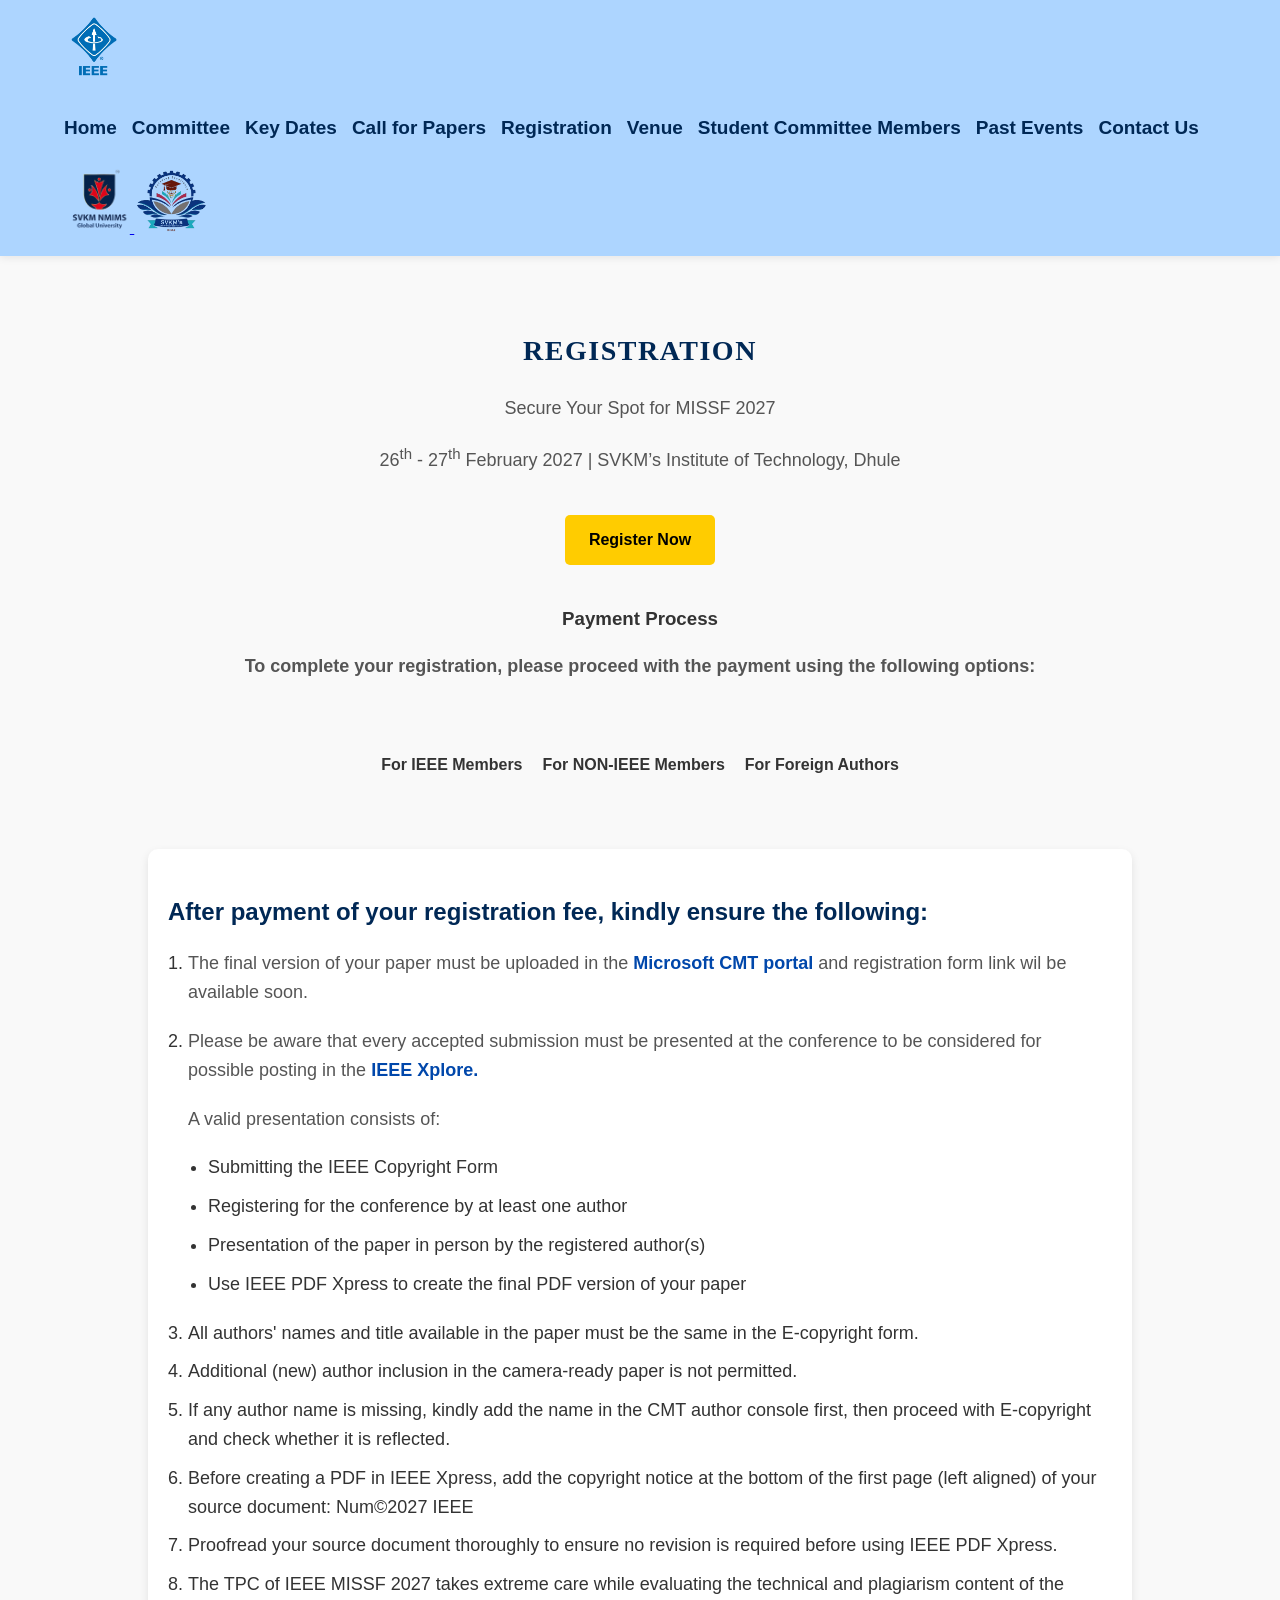
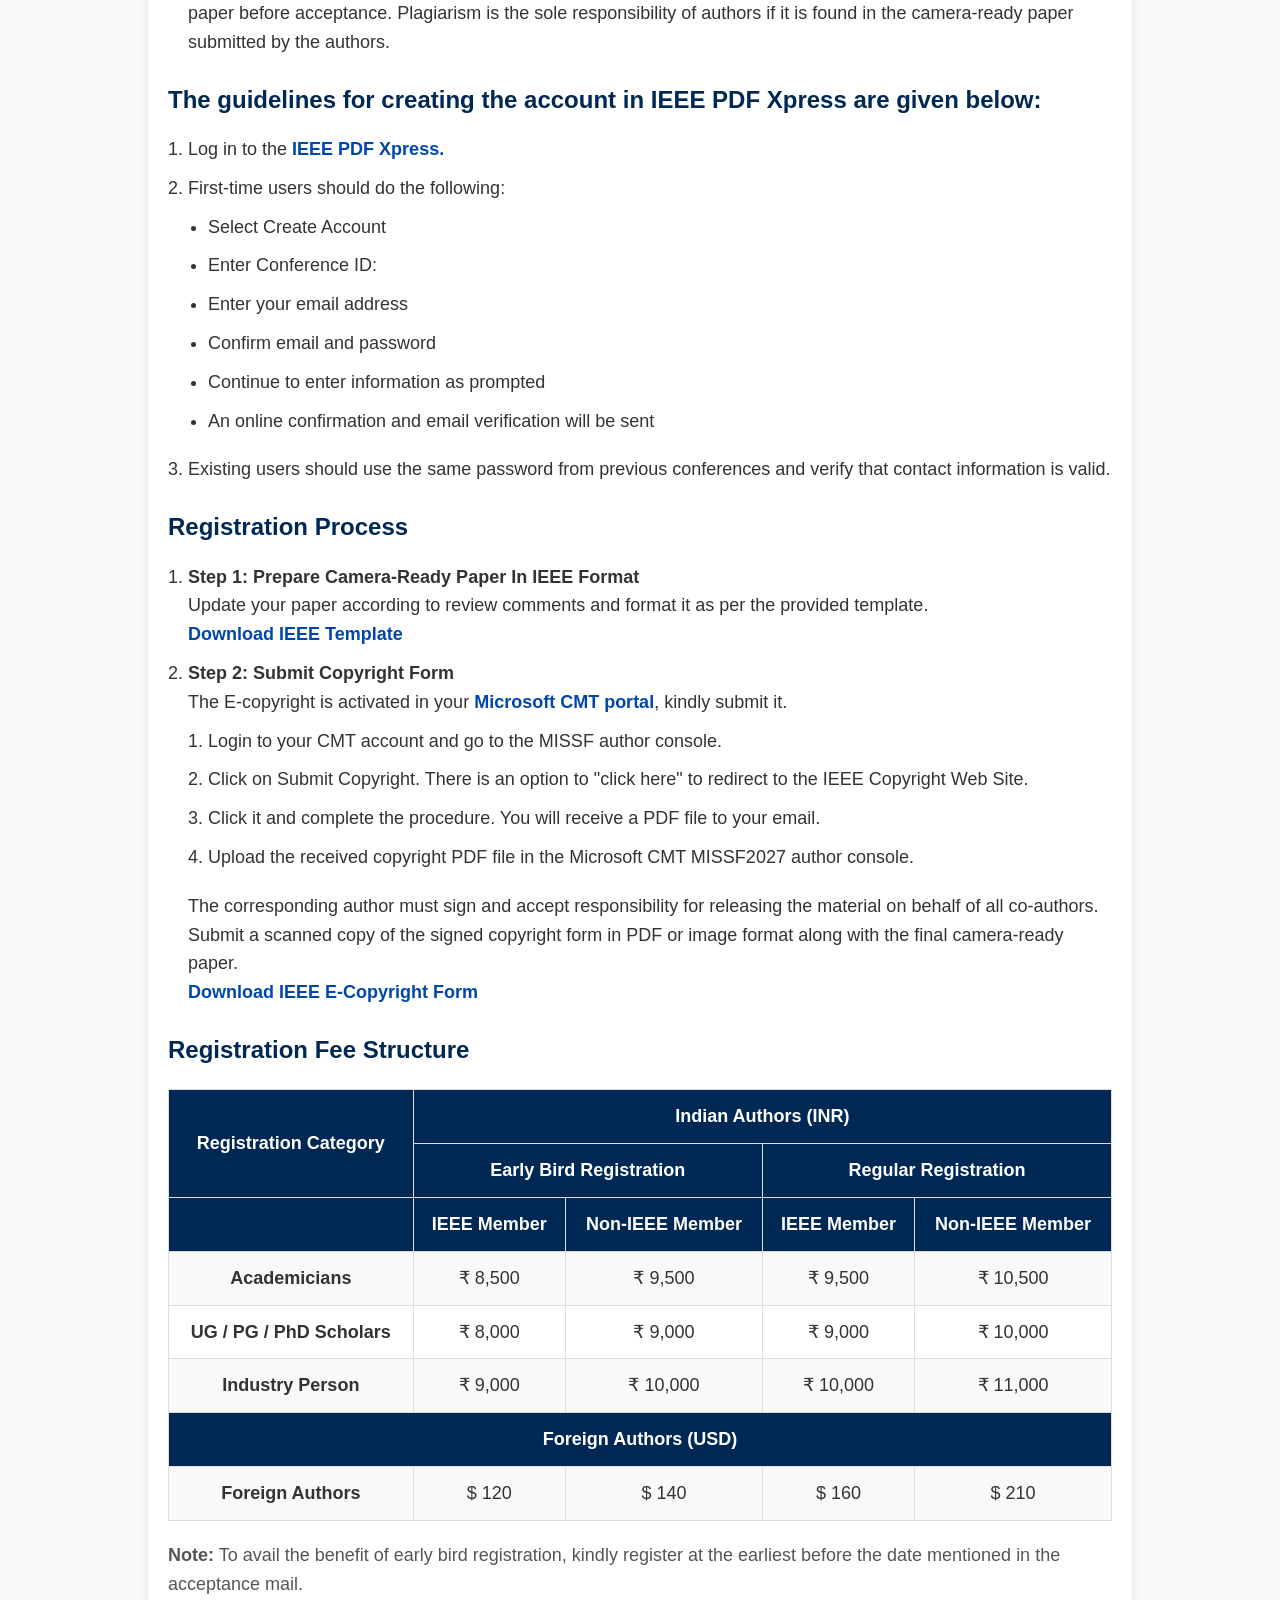
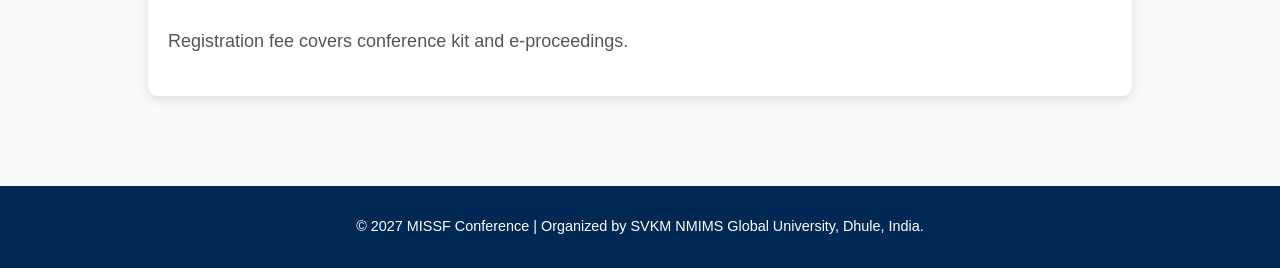
<file: registration.html>
<!DOCTYPE html>
<html lang="en">
<head>
    <meta charset="UTF-8">
    <meta name="viewport" content="width=device-width, initial-scale=1.0">
    <title>Registration - IEEE Conference</title>
    <style>
        /* General Styles */
        body {
            font-family: Arial, sans-serif;
            margin: 0;
            padding: 0;
            background-color: #f8f9fa;
            color: #333;
            line-height: 1.6;
        }

        /* Header Styles */
        header {
            background-color: rgb(173, 213, 255);
            color: #002855;
            padding: 15px 5%;
            display: flex;
            flex-wrap: wrap;
            justify-content: space-between;
            align-items: center;
            gap: 15px;
            box-shadow: 0 2px 8px rgba(0, 0, 0, 0.08);
            position: sticky;
            top: 0;
            z-index: 1000;
        }
header img {
    height: 65px;
}
            nav {
                display: flex;
                flex-wrap: wrap;
                justify-content: center;
                gap: 15px;
                padding: 5px 0;
            }

        nav a {
            color: #002855;
            text-decoration: none;
            font-weight: bold;
            font-size: 19px;
            transition: color 0.3s ease;
            position: relative;
            padding: 5px 0;
        }

        nav a::after {
            content: '';
            position: absolute;
            bottom: 0;
            left: 0;
            width: 0;
            height: 2px;
            background-color: #0047AB;
            transition: width 0.3s ease;
        }

        nav a:hover::after {
            width: 100%;
        }

        nav a:hover {
            color: #0047AB;
        }
        
        /* Registration Section Styles */
        .registration {
            text-align: center;
            padding: 50px;
            background: #f9f9f9;
        }
        .registration h2 {
            color: #002855;
            font-weight: bold;
            font-size: 28px;
            margin-bottom: 20px;
            text-transform: uppercase;
            letter-spacing: 1.5px;
            font-family: 'Times New Roman', serif; /* Updated to Times New Roman */
        }
        .registration p {
            font-size: 18px;
            color: #555;
            margin-bottom: 20px;
        }
        .registration-details {
            margin: 0 auto;
            width: 80%;
            background: white;
            padding: 20px;
            box-shadow: 0 4px 10px rgba(0, 0, 0, 0.1);
            border-radius: 10px;
            text-align: left;
        }
        .registration-details h3 {
            color:  #002855;
            font-size: 24px;
            margin-bottom: 15px;
        }
        .registration-details ul {
            list-style-type: disc;
            padding-left: 20px;
            margin-bottom: 20px;
        }
        .registration-details ul li {
            font-size: 18px;
            color: #333;
            margin: 10px 0;
        }
        .registration-details ol {
            list-style-type: decimal;
            padding-left: 20px;
            margin-bottom: 20px;
        }
        .registration-details ol li {
            font-size: 18px;
            color: #333;
            margin: 10px 0;
        }
        .registration-details a {
            color: #0047AB;
            text-decoration: none;
            font-weight: bold;
        }
        .registration-details a:hover {
            text-decoration: underline;
        }
        .button {
            display: inline-block;
            padding: 12px 24px;
            background-color: #ffcc00;
            color: black;
            text-decoration: none;
            font-weight: bold;
            border-radius: 5px;
            margin: 20px 0;
            transition: background-color 0.3s;
        }
        .button:hover {
            background-color: #e6b800;
        }
        table {
            width: 100%;
            border-collapse: collapse;
            margin: 20px 0;
        }
        th, td {
            padding: 12px;
            border: 1px solid #ddd;
            text-align: center;
            font-size: 18px;
        }
        th {
            background-color:  #002855;
            color: white;
            font-weight: bold;
        }
        tr:nth-child(even) {
            background-color: #f9f9f9;
        }
        tr:hover {
            background-color: #f1f1f1;
        }
/* Payment Account Details */
.payment-details {
    margin-top: 40px;
    padding: 25px;
    background: #ffffff;
    border-radius: 10px;
    box-shadow: 0 4px 10px rgba(0, 0, 0, 0.1);
}

.payment-details h3 {
    text-align: center;
    color: #002855;
    font-size: 24px;
    margin-bottom: 20px;
}

.payment-table {
    width: 100%;
    border-collapse: collapse;
    margin-bottom: 15px;
}

.payment-table th,
.payment-table td {
    padding: 12px;
    border: 1px solid #ddd;
    font-size: 18px;
}

.payment-table th {
    background-color: #002855;
    color: white;
    width: 40%;
}

.ifsc-note {
    font-size: 17px;
    color: #b30000;
    margin: 15px 0;
    font-weight: bold;
}

.qr-section,
.alt-payment {
    text-align: center;
    margin: 20px 0;
}

.qr-section img,
.alt-payment img {
    max-width: 300px;
    border: 1px solid #ddd;
    border-radius: 8px;
}

.or-separator {
    text-align: center;
    font-size: 20px;
    font-weight: bold;
    color: #002855;
    margin: 15px 0;
}

.payment-note,
.payment-confirmation {
    font-size: 18px;
    margin-top: 15px;
    line-height: 1.6;
}

        /* Footer Styles */
        footer {
            background-color:  #002855;
            color: white;
            text-align: center;
            padding: 15px;
            margin-top: 40px;
            font-size: 0.9rem;
        }

.payment-btn {
  display: flex;
  justify-content: center; 
  align-items: center;     
  gap: 20px;               
  flex-wrap: wrap;         
  margin: 50px 0;
}


.payment-btn form {
  margin: 0px;
}        
    </style>
</head>
<body>
        <header>
        <a href="https://www.ieee.org/" target="_blank">
        <img src="static/Images/ieee-logo.png" alt="IEEE Logo">
        </a>
        <nav>
            <a href="index.html">Home</a>
            <a href="committee.html">Committee</a>
            <!--<a href="session-chair.html">Session Chairs</a>!-->
            <a href="key-dates.html">Key Dates</a>
            <a href="call-for-papers.html">Call for Papers</a>
            <a href="registration.html">Registration</a>
            <a href="venue.html">Venue</a>
            <a href="student-member.html">Student Committee Members</a>
            <a href="pastevents.html">Past Events</a>
            <a href="contact.html">Contact Us</a>
        </nav>

        <div class="header-logos">
            <a href="https://www.svkmnmimsgu.ac.in/" target="_blank">
            <img src="static/Images/SNGU.png" alt="SNGU Logo">
            </a>
            <a href="https://www.svkm-iot.ac.in/" target="_blank">
            <img src="static/Images/svkm-logo.png" alt="SVKM Logo">
            </a>
        </div>
    </header>

    <!-- Registration Section -->
    <section class="registration">
        <h2>Registration</h2> <!-- Updated to Times New Roman -->
        <p>Secure Your Spot for MISSF 2027</p>
        <p>26<sup>th</sup> - 27<sup>th</sup> February 2027 | SVKM’s Institute of Technology, Dhule</p>
        <a href="https://cmt3.research.microsoft.com/MISSF2026/Submission/Index" class="button">Register Now</a> <!-- Register Now button at the top and center -->
        
 <h3>Payment Process</h3>
    <strong><p>To complete your registration, please proceed with the payment using the following options:</p></strong>
    
   <div class="payment-btn">
   
<form><h4>For IEEE Members</h4><script src="https://checkout.razorpay.com/v1/payment-button.js" data-payment_button_id="pl_U2ktYexFMqI3Oa" async> </script> </form>
  
<form><h4>For NON-IEEE Members</h4><script src="https://checkout.razorpay.com/v1/payment-button.js" data-payment_button_id="pl_U2lciUxBhWyrG4" async> </script> </form>      

<form><h4>For Foreign Authors</h4><script src="https://checkout.razorpay.com/v1/payment-button.js" data-payment_button_id="pl_U2m1GLRDqXidR1" async> </script> </form>

</div>

        <div class="registration-details">
            <p><H3>After payment of your registration fee, kindly ensure the following:</H3>
    <ol>
           <li><p>The final version of your paper must be uploaded in the 
            <a href="https://cmt3.research.microsoft.com/MISSF2026/Submission/Index">Microsoft CMT portal</a> and registration form link wil be available soon.</li>
           <li><p>Please be aware that every accepted submission must be presented at the conference to be considered for possible posting in the <a href="https://ieeexplore.ieee.org/Xplore/home.jsp">IEEE Xplore.</a></p>

    <p>A valid presentation consists of:</p>
<ul>
    <li>Submitting the IEEE Copyright Form</li>
    <li>Registering for the conference by at least one author</li>
    <li>Presentation of the paper in person by the registered author(s)</li>
    <li>Use IEEE PDF Xpress to create the final PDF version of your paper</li>
</ul>
</li>


<li>All authors' names and title available in the paper must be the same in the E-copyright form.</li>
<li>Additional (new) author inclusion in the camera-ready paper is not permitted.</li>
<li>If any author name is missing, kindly add the name in the CMT author console first, then proceed with E-copyright and check whether it is reflected.</li>
<li>Before creating a PDF in IEEE Xpress, add the copyright notice at the bottom of the first page (left aligned) of your source document:
Num©2027 IEEE</li>
<li>Proofread your source document thoroughly to ensure no revision is required before using IEEE PDF Xpress.</li>
<li>The TPC of IEEE MISSF 2027 takes extreme care while evaluating the technical and plagiarism content of the paper before acceptance. Plagiarism is the sole responsibility of authors if it is found in the camera-ready paper submitted by the authors.</li>
</ol>
            <h3>The guidelines for creating the account in IEEE PDF Xpress are given below:</h3>
        <ol>
<li>Log in to the <a href="https://ieee-pdf-express.org/"> IEEE PDF Xpress.</a></li>
<li>First-time users should do the following:
<ul>
<li>Select Create Account</li>
<li>Enter Conference ID:</li>
<li>Enter your email address</li>
<li>Confirm email and password</li>
<li>Continue to enter information as prompted</li>
<li>An online confirmation and email verification will be sent</li>
</ul></li>
<li>Existing users should use the same password from previous conferences and verify that contact information is valid.</li>
           </ol>
            <h3>Registration Process</h3>
            <ol>
                <li><strong>Step 1: Prepare Camera-Ready Paper In IEEE Format</strong><br>
                    Update your paper according to review comments and format it as per the provided template.<br>
                    <a href="static/documents/IEEE_Template.docx" download>Download IEEE Template</a>
                </li>
                <li><strong>Step 2: Submit Copyright Form</strong><br>
                    The E-copyright is activated in your  <a href="https://cmt3.research.microsoft.com/MISSF2026/Submission/Index">Microsoft CMT portal</a>, kindly submit it.
                 <ol>
                    <li>Login to your CMT account and go to the MISSF author console.</li>
                    <li>Click on Submit Copyright. There is an option to "click here" to redirect to the IEEE Copyright Web Site.</li>
                    <li>Click it and complete the procedure. You will receive a PDF file to your email.</li>
                    <li>Upload the received copyright PDF file in the Microsoft CMT MISSF2027 author console.</li>
       
       </ol>
                    The corresponding author must sign and accept responsibility for releasing the material on behalf of all co-authors. Submit a scanned copy of the signed copyright form in PDF or image format along with the final camera-ready paper.<br>
                    <a href="static/documents/IEEE_E-Copyright_Form.pdf" download>Download IEEE E-Copyright Form</a>
                </li>
            </ol>
            <!-- Payment Details Section -->
<!-- Payment Account Details
<div class="payment-details">
    <h3>Payment Account Details</h3>

    <table class="payment-table">
        <tr>
            <th>A/c Holder Name</th>
            <td>Vishal Moyal</td>
        </tr>
        <tr>
            <th>Bank Name</th>
            <td>Bank of Baroda</td>
        </tr>
        <tr>
            <th>Account Number</th>
            <td>70990100030967</td>
        </tr>
        <tr>
            <th>Branch</th>
            <td>Khol Galli, Dhule</td>
        </tr>
        <tr>
            <th>IFSC Code</th>
            <td>BARB0DBDHLE</td>
        </tr>
        <tr>
            <th>UPI ID</th>
            <td>vishalmoyal@ibl</td>
        </tr>
    </table>

    <p class="ifsc-note">
        <strong>Important:</strong> Kindly note that the <strong>5<sup>th</sup> character of the IFSC code is Zero (0)</strong>.
    </p>

    QR Code Section -->
    <!-- <div class="qr-section">
        <h4>Scan QR Code for Payment</h4>
        <img src="static/Images/payment QR.png" alt="QR Code Payment">
    </div>

    </div>

    <p class="payment-confirmation">
        <strong>After successful payment:</strong> You will receive a confirmation link on your
        <strong>registered email ID</strong>. Kindly fill the form mentioned in the email
        for payment confirmation and completion of registration.
    </p>
</div> -->



 <h3>Registration Fee Structure</h3>

<table>
    <tr>
        <th rowspan="2">Registration Category</th>
        <th colspan="4">Indian Authors (INR)</th>
    </tr>
    <tr>
        <th colspan="2">Early Bird Registration</th>
        <th colspan="2">Regular Registration</th>
    </tr>
    <tr>
        <th></th>
        <th>IEEE Member</th>
        <th>Non-IEEE Member</th>
        <th>IEEE Member</th>
        <th>Non-IEEE Member</th>
    </tr>

    <tr>
        <td><strong>Academicians</strong></td>
        <td>₹ 8,500</td>
        <td>₹ 9,500</td>
        <td>₹ 9,500</td>
        <td>₹ 10,500</td>
    </tr>

    <tr>
        <td><strong>UG / PG / PhD Scholars</strong></td>
        <td>₹ 8,000</td>
        <td>₹ 9,000</td>
        <td>₹ 9,000</td>
        <td>₹ 10,000</td>
    </tr>

    <tr>
        <td><strong>Industry Person</strong></td>
        <td>₹ 9,000</td>
        <td>₹ 10,000</td>
        <td>₹ 10,000</td>
        <td>₹ 11,000</td>
    </tr>

    <tr>
        <th colspan="5">Foreign Authors (USD)</th>
    </tr>

    <tr>
        <td><strong>Foreign Authors</strong></td>
        <td>$ 120</td>
        <td>$ 140</td>
        <td>$ 160</td>
        <td>$ 210</td>
    </tr>
</table>

   
       
<p><strong>Note:</strong> To avail the benefit of early bird registration, kindly register at the earliest
        before the date mentioned in the acceptance mail.
        <br><br>
        Registration fee covers conference kit and e-proceedings.</p>
        </div>
    </section>
    <footer>
        <p>&copy; 2027 MISSF Conference | Organized by SVKM NMIMS Global University, Dhule, India.</p>
    </footer>
</body>
</html>
</file>
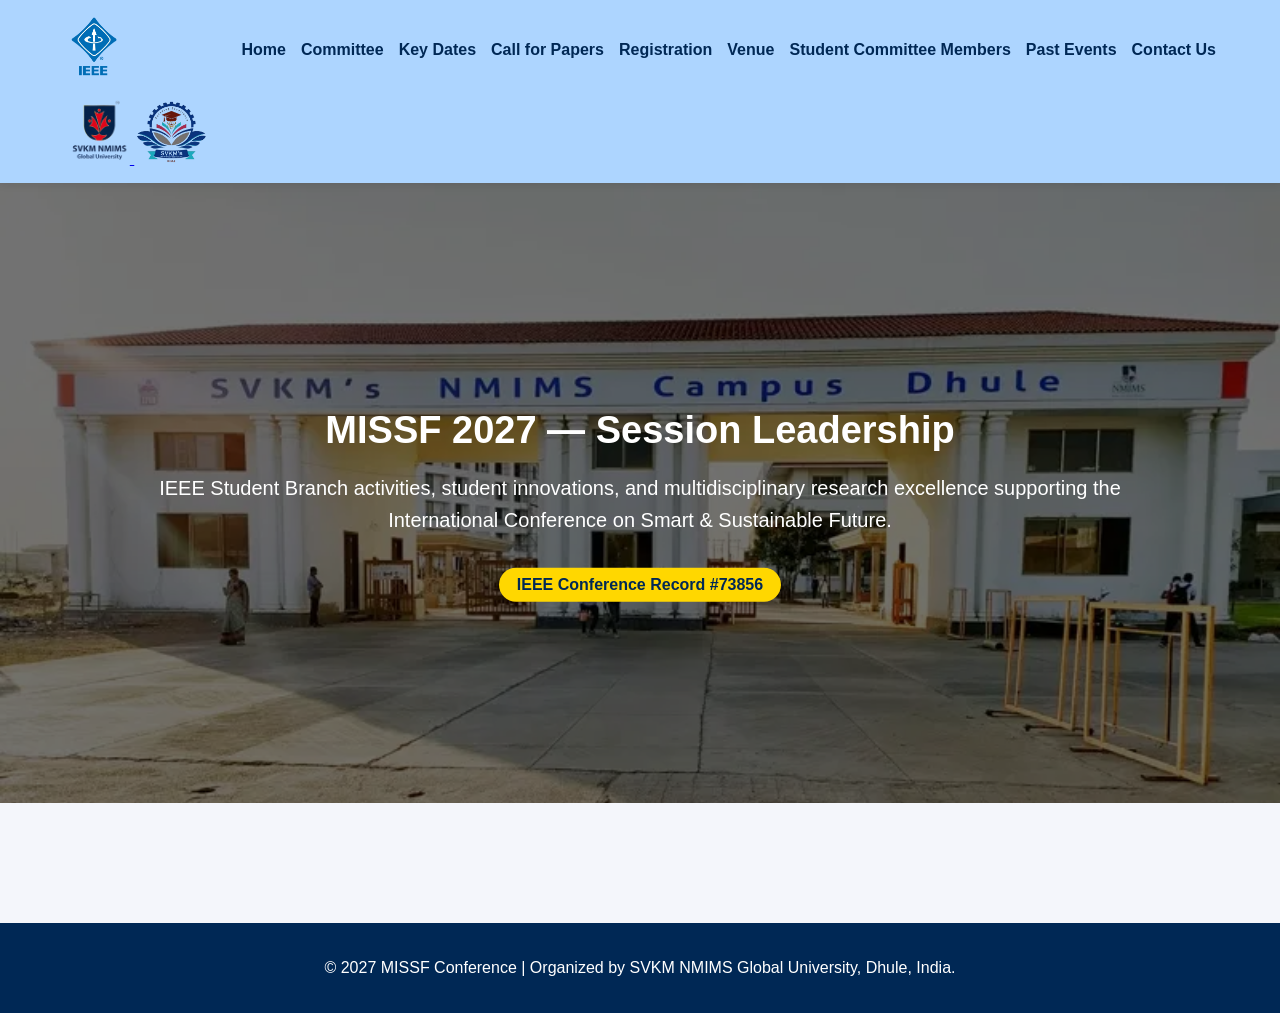
<file: session-chair.html>
<!DOCTYPE html>
<html lang="en">
<head>
<meta charset="UTF-8">
<meta name="viewport" content="width=device-width, initial-scale=1.0">
<title>Session Chairs - MISSF 2027</title>

<style>

/* ===== BODY ===== */
body{
    margin:0;
    font-family: Arial, sans-serif;
    background:#f4f6fb;
    color:#333;
}

/* ===== HEADER ===== */
        header {
            background-color: rgb(173, 213, 255);
            color: #002855;
            padding: 15px 5%;
            display: flex;
            flex-wrap: wrap;
            justify-content: space-between;
            align-items: center;
            gap: 15px;
            box-shadow: 0 2px 8px rgba(0, 0, 0, 0.08);
            position: sticky;
            top: 0;
            z-index: 1000;
        }
header img {
    height: 65px;
}
            nav {
                display: flex;
                flex-wrap: wrap;
                justify-content: center;
                gap: 15px;
                padding: 5px 0;
            }

        nav a {
            color: #002855;
            text-decoration: none;
            font-weight: bold;
            font-size: 16px;
            transition: color 0.3s ease;
            position: relative;
            padding: 5px 0;
        }

        nav a::after {
            content: '';
            position: absolute;
            bottom: 0;
            left: 0;
            width: 0;
            height: 2px;
            background-color: #0047AB;
            transition: width 0.3s ease;
        }

        nav a:hover::after {
            width: 100%;
        }

        nav a:hover {
            color: #0047AB;
        }


/* ===== FULL WIDTH SLIDER ===== */
.slider{
    position:relative;
    width:100%;
    height:620px;
    overflow:hidden;
}

.slide{
    position:absolute;
    width:100%;
    height:100%;
    display:none;
}

.slide img{
    width:100%;
    height:100%;
    object-fit:cover;
    filter:brightness(45%);
}

/* ===== OVERLAY TEXT ===== */
.slider-overlay{
    position:absolute;
    top:50%;
    left:50%;
    transform:translate(-50%,-50%);
    color:white;
    text-align:center;
    width:80%;
    z-index:2;
}

.slider-overlay h1{
    font-size:38px;
    margin-bottom:15px;
}

.slider-overlay p{
    font-size:20px;
    line-height:1.6;
}

.badge{
    display:inline-block;
    background:#FFD700;
    color:#002855;
    padding:8px 18px;
    border-radius:20px;
    font-weight:bold;
    margin-top:12px;
}

/* ===== SESSION CHAIRS GRID ===== */
.chair-grid{
    width:85%;
    margin:60px auto;
    display:grid;
    grid-template-columns:repeat(auto-fit,minmax(220px,1fr));
    gap:30px;
}

.chair-card{
    background:white;
    padding:22px;
    border-radius:16px;
    text-align:center;
    box-shadow:0 8px 22px rgba(0,0,0,0.08);
    transition:transform .25s;
}

.chair-card:hover{ transform:translateY(-6px); }

.chair-card img{
   width:180px;
                height:180px;
                border-radius:50%;
                object-fit:cover;
                object-position:center top;
                box-shadow:0px 5px 15px rgba(0,0,0,0.2);
                background:#fff;
}

.chair-card h3{
    margin-top:14px;
    color:#002855;
    font-size:18px;
}

/* ===== FOOTER ===== */
footer{
    background:#002855;
    color:white;
    text-align:center;
    padding:20px;
}

/* ===== MOBILE ===== */
@media(max-width:800px){
    .slider{ height:380px; }
    .slider-overlay h1{ font-size:26px; }
    .slider-overlay p{ font-size:16px; }
}

</style>
</head>

<body>

    <header>
        <a href="https://www.ieee.org/" target="_blank">
        <img src="static/Images/ieee-logo.png" alt="IEEE Logo">
        </a>
        <nav>
            <a href="index.html">Home</a>
            <a href="committee.html">Committee</a>
            <!--<a href="session-chair.html">Session Chairs</a>!-->
            <a href="key-dates.html">Key Dates</a>
            <a href="call-for-papers.html">Call for Papers</a>
            <a href="registration.html">Registration</a>
            <a href="venue.html">Venue</a>
            <a href="student-member.html">Student Committee Members</a>
            <a href="pastevents.html">Past Events</a>
            <a href="contact.html">Contact Us</a>
        </nav>

        <div class="header-logos">
            <a href="https://www.svkmnmimsgu.ac.in/" target="_blank">
            <img src="static/Images/SNGU.png" alt="SNGU Logo">
            </a>
            <a href="https://www.svkm-iot.ac.in/" target="_blank">
            <img src="static/Images/svkm-logo.png" alt="SVKM Logo">
            </a>
        </div>
    </header>
<!-- ================= FULL SLIDER ================= -->

<div class="slider">

    <!-- <div class="slide">
        <img src="static/Images/college.png">
    </div> -->

    <div class="slide">
        <img src="static/Images/image_svkm_gate.webp">
    </div>

    <div class="slide">
        <img src="static/Images/svknMain Building.jpg">
    </div>

    <!-- Overlay Conference Info -->
    <div class="slider-overlay">
        <h1>MISSF 2027 — Session Leadership</h1>
        <p>
        IEEE Student Branch activities, student innovations, and
        multidisciplinary research excellence supporting the
        International Conference on Smart & Sustainable Future.
        </p>
        <div class="badge">IEEE Conference Record #73856</div>
    </div>

</div>

<!-- ================= SESSION CHAIRS ================= -->

<div class="chair-grid">

<!-- <div class="chair-card"><img src="static/Images/Dr._Rashid_Shaikh-removebg-preview.png"><h3>Dr. Rashid Sheikh</h3></div>
<div class="chair-card"><img src="static/Images/Dr._Vikram_Kulkarni-removebg-preview (1).png"><h3>Dr. Vikram Kulkarni</h3></div>
<div class="chair-card"><img src="static/Images/Dr._Shubham_V_Joshi-removebg-preview.png"><h3>Dr. Shubham Joshi</h3></div>
<div class="chair-card"><img src="static/Images/Dr. Sudeep Sharma.jpg"><h3>Dr. Sudeep Sharma</h3></div>
<div class="chair-card"><img src="static/Images/Dr. Tukaram Gawali.jpg"><h3>Dr. Tukaram Gawali</h3></div>
<div class="chair-card"><img src="static/Images/vijay.png"><h3>Dr. Vijaykumar Radadiya</h3></div>
<div class="chair-card"><img src="static/Images/Dr._Prachi_Palsodkar-removebg-preview.png"><h3>Dr. Prachi Palsodkar</h3></div>
<div class="chair-card"><img src="static/Images/Dr._Yogita_Chitriv-removebg-preview.png"><h3>Dr. Yogita Chitriv</h3></div>
<div class="chair-card"><img src="static/Images/Dr._Vishwaprakash_Babu-removebg-preview.png"><h3>Dr. Viswaprakash Babu</h3></div>
<div class="chair-card"><img src="static/Images/Dr._Khushi_Sindhi-removebg-preview.png"><h3>Dr. Khushi Sindhi</h3></div>
<div class="chair-card"><img src="static/Images/Dr. Sonali Shinkar.jpg"><h3>Dr. Sonali Shinkar</h3></div>
<div class="chair-card"><img src="static/Images/venky.png"><h3>Dr. M. Venkateshkumar</h3></div>
<div class="chair-card"><img src="static/Images/rehan.png"><h3>Dr. Rehan Ahmad</h3></div>
<div class="chair-card"><img src="static/Images/Dr._Vinaykumar_Jain-removebg-preview.png"><h3>Dr. Vinay Kumar Jain</h3></div>
<div class="chair-card"><img src="static/Images/saurabh.png"><h3>Mr. Sourabh S. Rajput</h3></div>
<div class="chair-card"><img src="static/Images/Nilesh Kumar.jpeg"><h3>Mr. Nilesh Kumar</h3></div>
<div class="chair-card"><img src="static/Images/Prassanna R RajGopal.jpeg"><h3>Mr. Prassanna R RajGopal</h3></div>
<div class="chair-card"><img src="static/Images/Anurag Shrivastava.jpeg"><h3>Dr. Anurag Shrivastava</h3></div>
<div class="chair-card"><img src="static/Images/NAGAPOTURAJU PITCHUKA.jpeg"><h3>Mr. Nagapoturaju Pitchuka</h3></div>
<div class="chair-card"><img src="static/Images/Ankit anand.jpeg"><h3>Mr. Ankit anand</h3></div>
<div class="chair-card"><img src="static/Images/Upendra Jadon.jpeg"><h3>Mr. Upendra Jadon</h3></div>
<div class="chair-card"><img src="static/Images/Priyanka_Muppuri.jpeg"><h3>Ms.  Priyanka Muppuri</h3></div>
<div class="chair-card"><img src="static/Images/Swamy Biru.jpeg"><h3>Mr.  Swamy Biru</h3></div> -->


</div>

    <footer>
        <p>&copy; 2027 MISSF Conference | Organized by SVKM NMIMS Global University, Dhule, India.</p>
    </footer>

<!-- ================= SLIDER SCRIPT ================= -->

<script>
let i = 0;
const slides = document.querySelectorAll(".slide");

function show(){
    slides.forEach(s=>s.style.display="none");
    i++;
    if(i>slides.length) i=1;
    slides[i-1].style.display="block";
}
show();
setInterval(show,3500);
</script>

</body>
</html>
</file>
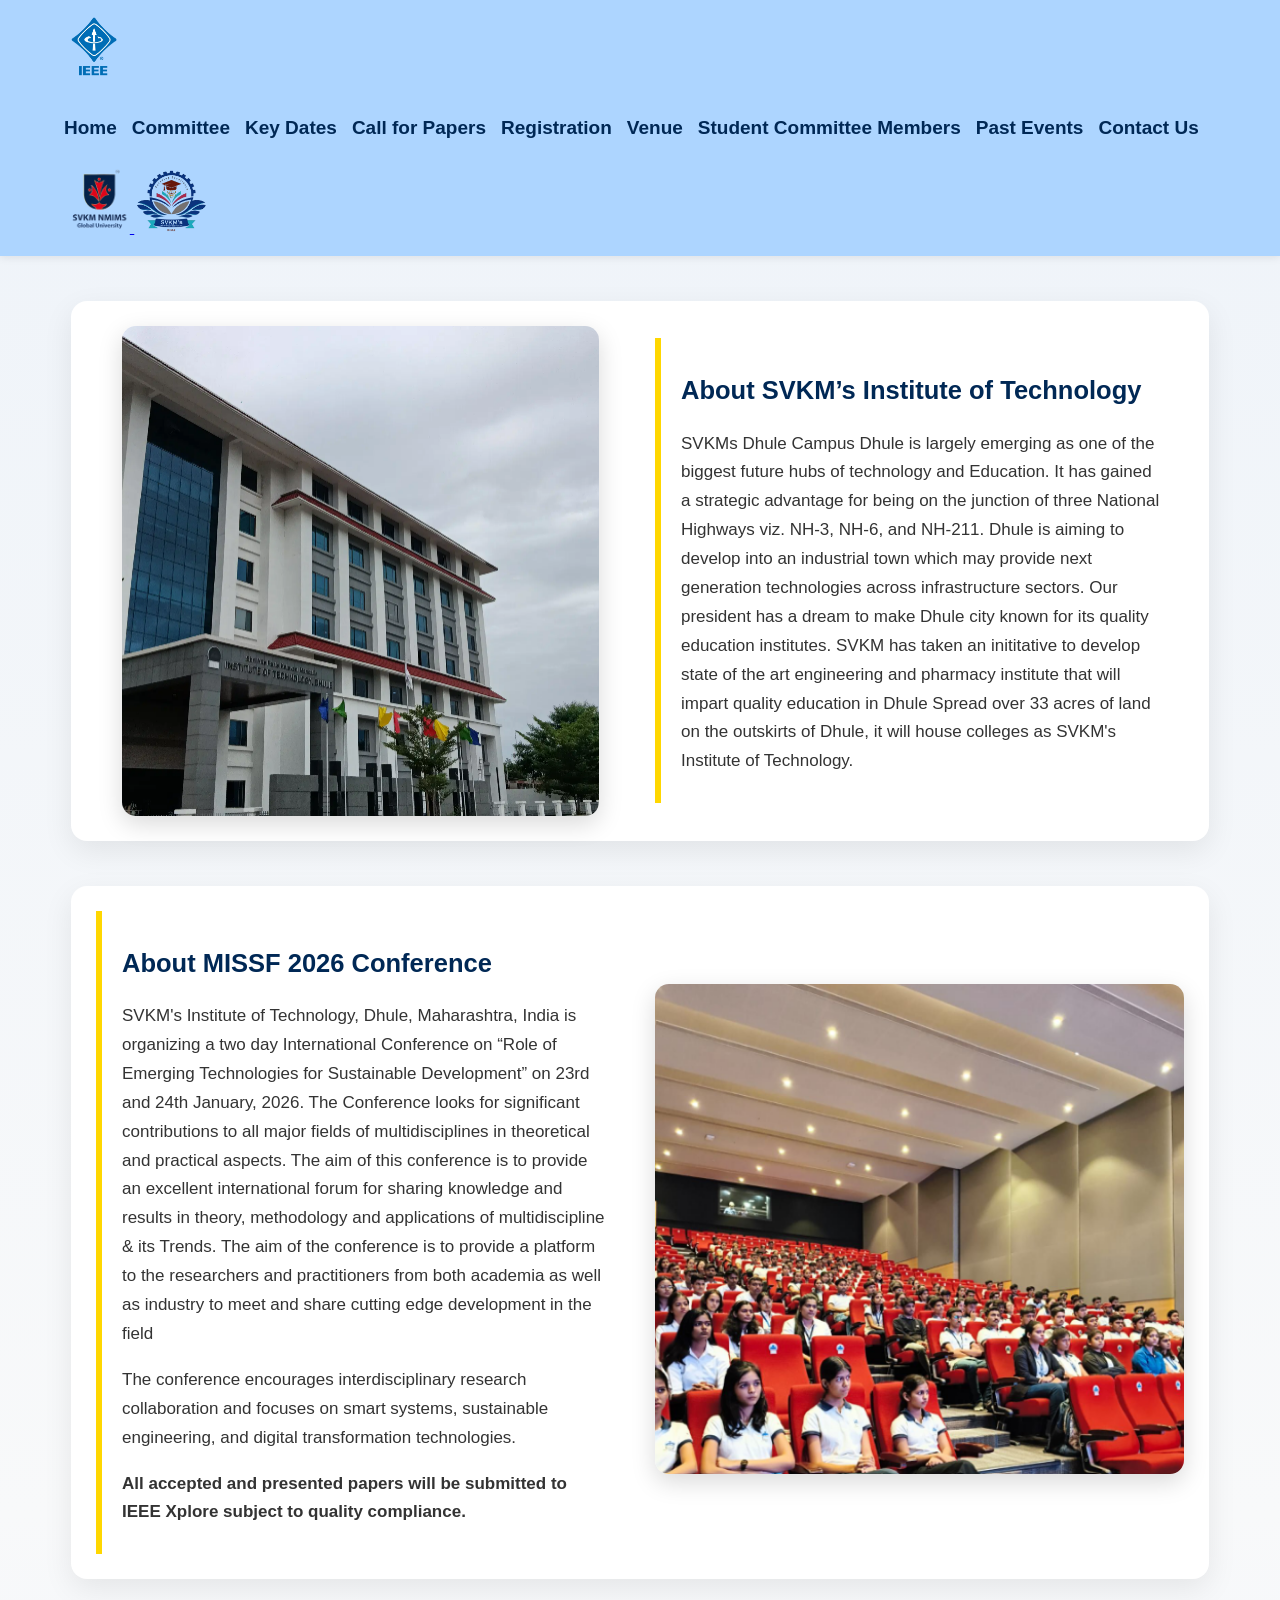
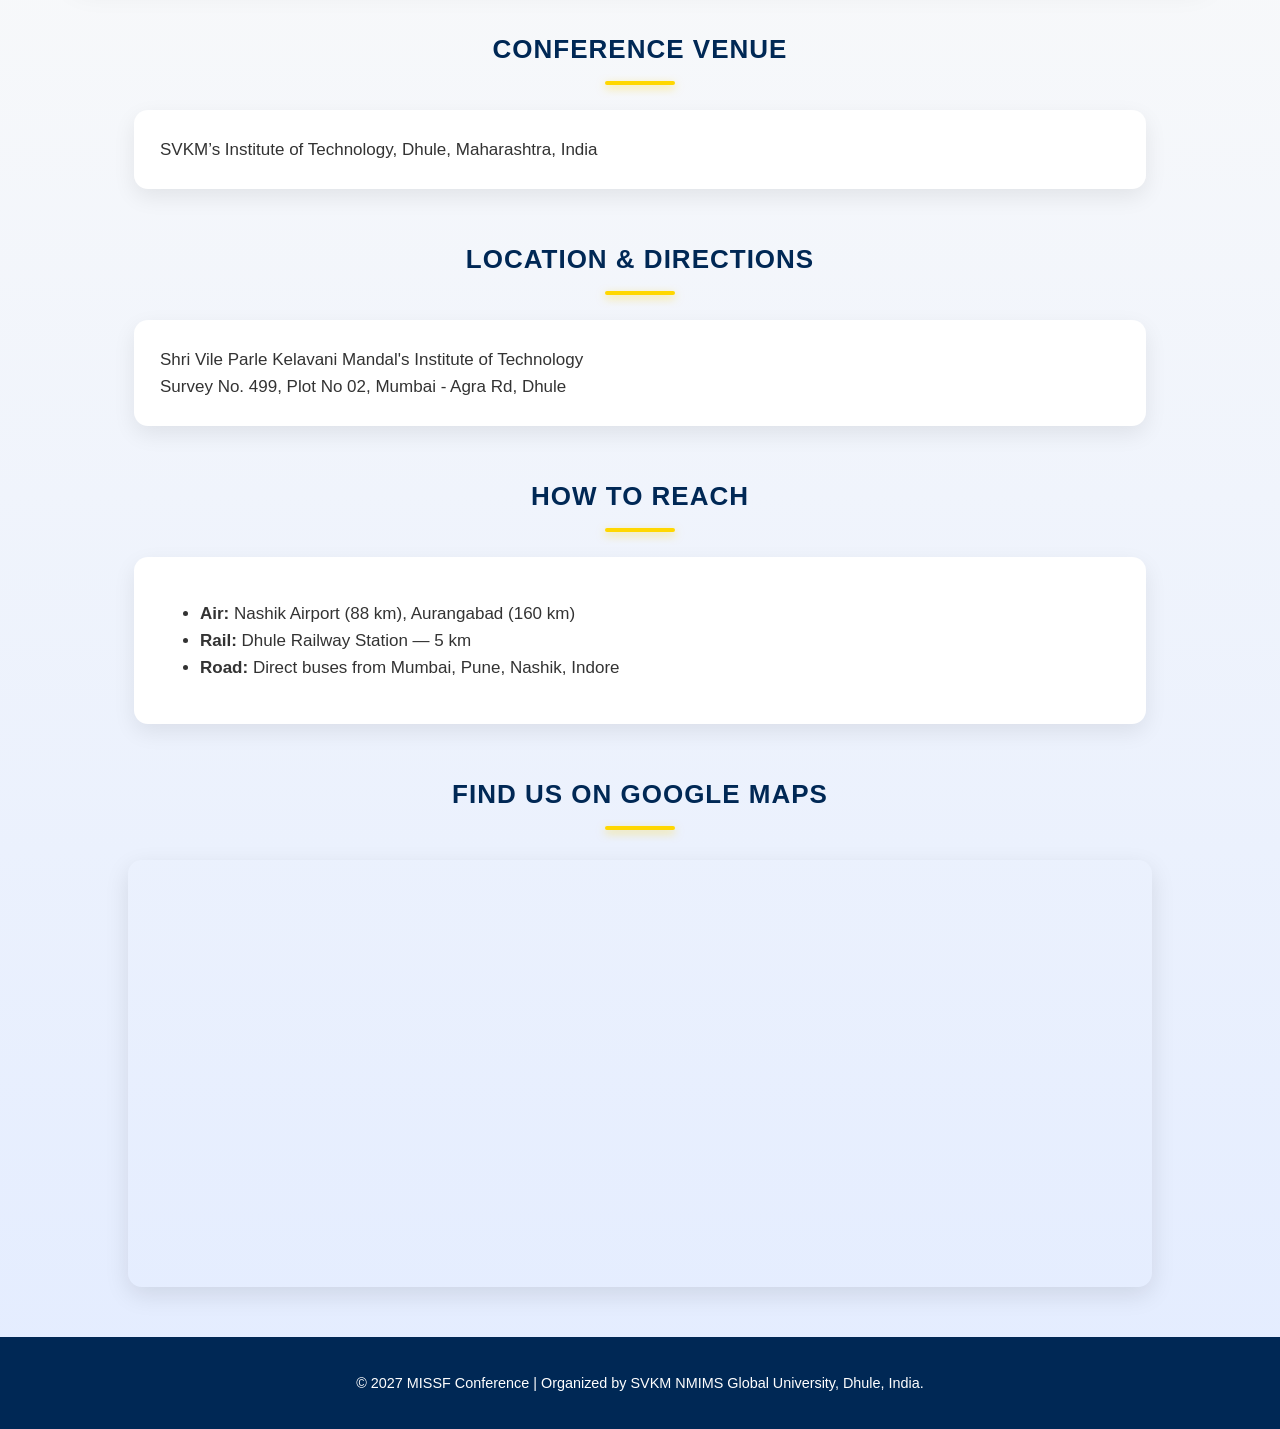
<file: venue.html>
<!DOCTYPE html>
<html lang="en">
<head>
<meta charset="UTF-8">
<meta name="viewport" content="width=device-width, initial-scale=1.0">
<title>Venue - IEEE Conference</title>

<style>

/* ===== BODY ===== */
body {
    font-family: Arial, sans-serif;
    margin: 0;
    padding: 0;
    background: linear-gradient(180deg,#eef3f9,#f8f9fa,#e3ecff);
    color: #333;
    line-height: 1.6;
}

/* ===== HEADER ===== */
        header {
            background-color: rgb(173, 213, 255);
            color: #002855;
            padding: 15px 5%;
            display: flex;
            flex-wrap: wrap;
            justify-content: space-between;
            align-items: center;
            gap: 15px;
            box-shadow: 0 2px 8px rgba(0, 0, 0, 0.08);
            position: sticky;
            top: 0;
            z-index: 1000;
        }
header img {
    height: 65px;
}
            nav {
                display: flex;
                flex-wrap: wrap;
                justify-content: center;
                gap: 15px;
                padding: 5px 0;
            }

        nav a {
            color: #002855;
            text-decoration: none;
            font-weight: bold;
            font-size: 19px;
            transition: color 0.3s ease;
            position: relative;
            padding: 5px 0;
        }

        nav a::after {
            content: '';
            position: absolute;
            bottom: 0;
            left: 0;
            width: 0;
            height: 2px;
            background-color: #0047AB;
            transition: width 0.3s ease;
        }

        nav a:hover::after {
            width: 100%;
        }

        nav a:hover {
            color: #0047AB;
        }


/* ===== SPLIT IMAGE + TEXT SECTION ===== */
.split-section {
    display: grid;
    grid-template-columns: 1fr 1fr;
    gap: 30px;
    align-items: center;
    width: 85%;
    margin: 45px auto;
    background: #ffffff;
    border-radius: 16px;
    padding: 25px;
    box-shadow: 0 10px 30px rgba(0,0,0,0.08);
}

.split-section.reverse {
    direction: rtl;
}
.split-section.reverse .split-text {
    direction: ltr;
}

.split-image img {
    width: 100%;
    border-radius: 14px;
    box-shadow: 0 8px 24px rgba(0,0,0,0.15);
}

.split-text {
    text-align: left;
    font-size: 17px;
    line-height: 1.7;
    padding: 10px 20px;
    border-left: 6px solid #FFD700;
}

.split-text h2 {
    color: #002855;
    margin-bottom: 12px;
}

/* ===== SECTION HEADERS ===== */
.section-header {
    text-align: center;
    color: #002855;
    font-weight: bold;
    font-size: 26px;
    margin-top: 50px;
    text-transform: uppercase;
    letter-spacing: 1px;
}

.section-header::after {
    content:"";
    display:block;
    width:70px;
    height:4px;
    background:#FFD700;
    margin:10px auto 0;
    border-radius:3px;
    box-shadow:0 3px 8px rgba(255,215,0,0.5);
}

/* ===== CONTENT BOX ===== */
.content-box {
    padding: 26px;
    margin: 25px auto;
    background: #ffffff;
    border-radius: 14px;
    width: 75%;
    font-size: 17px;
    box-shadow: 0 8px 22px rgba(0,0,0,0.08);
}

.content-box ul {
    text-align: left;
}

/* ===== MAP ===== */
.map-container {
    text-align: center;
    margin: 30px auto;
    width: 80%;
    border-radius: 14px;
    overflow: hidden;
    box-shadow: 0 8px 24px rgba(0,0,0,0.1);
}

/* ===== FOOTER ===== */
footer {
    text-align: center;
    padding: 20px;
    background-color: #002855;
    color: white;
    margin-top: 50px;
    font-size: 0.9rem;
}

/* ===== RESPONSIVE ===== */
@media (max-width: 900px) {
    .split-section {
        grid-template-columns: 1fr;
    }
    .split-section.reverse {
        direction: ltr;
    }
}

</style>
</head>

<body>

    <header>
        <a href="https://www.ieee.org/" target="_blank">
        <img src="static/Images/ieee-logo.png" alt="IEEE Logo">
        </a>
        <nav>
            <a href="index.html">Home</a>
            <a href="committee.html">Committee</a>
            <!--<a href="session-chair.html">Session Chairs</a>!-->
            <a href="key-dates.html">Key Dates</a>
            <a href="call-for-papers.html">Call for Papers</a>
            <a href="registration.html">Registration</a>
            <a href="venue.html">Venue</a>
            <a href="student-member.html">Student Committee Members</a>
            <a href="pastevents.html">Past Events</a>
            <a href="contact.html">Contact Us</a>
        </nav>

        <div class="header-logos">
            <a href="https://www.svkmnmimsgu.ac.in/" target="_blank">
            <img src="static/Images/SNGU.png" alt="SNGU Logo">
            </a>
            <a href="https://www.svkm-iot.ac.in/" target="_blank">
            <img src="static/Images/svkm-logo.png" alt="SVKM Logo">
            </a>
        </div>
    </header>

<!-- ================= ABOUT SVKM ================= -->

<section class="split-section">
    <div class="split-image">
        <img src="static/Images/image.png" style="object-fit:cover; height:65%; width:90%; margin:auto; display:block; border-radius:14px; box-shadow:0 8px 24px rgba(0,0,0,0.15);">

    </div>

    <div class="split-text">
        <h2>About SVKM’s Institute of Technology</h2>
        <p>
            SVKMs Dhule Campus Dhule is largely emerging as one
of the biggest future hubs of technology and Education. It
has gained a strategic advantage for being on the junction
of three National Highways viz. NH-3, NH-6, and NH-211.
Dhule is aiming to develop into an industrial town which
may provide next generation technologies across
infrastructure sectors. Our president has a dream to make
Dhule city known for its quality education institutes.
SVKM has taken an inititative to develop state of the art
engineering and pharmacy institute that will impart quality
education in Dhule Spread over 33 acres of land on the
outskirts of Dhule, it will house colleges as SVKM's
Institute of Technology.

        </p>
    </div>
</section>

<!-- ================= ABOUT CONFERENCE ================= -->

<section class="split-section reverse">
    <div class="split-image">
        <img src="static/Images/auditorium.png">
    </div>

    <div class="split-text">
        <h2>About MISSF 2026 Conference</h2>
        <p>
            SVKM's Institute of Technology, Dhule, Maharashtra, India
is organizing a two day International Conference on “Role of
Emerging Technologies for Sustainable Development” on
23rd and 24th January, 2026. The Conference looks for
significant contributions to all major fields of multidisciplines in theoretical and practical aspects. The aim of
this conference is to provide an excellent international forum
for sharing knowledge and results in theory, methodology
and applications of multidiscipline & its Trends. The aim of
the conference is to provide a platform to the researchers and
practitioners from both academia as well as industry to meet
and share cutting edge development in the field
        </p>

        <p>
            The conference encourages interdisciplinary research collaboration
            and focuses on smart systems, sustainable engineering, and digital
            transformation technologies.
        </p>

        <p><strong>
            All accepted and presented papers will be submitted to IEEE Xplore
            subject to quality compliance.
        </strong></p>
    </div>
</section>

<!-- ================= VENUE ================= -->

<h1 class="section-header">Conference Venue</h1>
<div class="content-box">
    SVKM’s Institute of Technology, Dhule, Maharashtra, India
</div>

<h2 class="section-header">Location & Directions</h2>
<div class="content-box">
    Shri Vile Parle Kelavani Mandal's Institute of Technology<br>
    Survey No. 499, Plot No 02, Mumbai - Agra Rd, Dhule
</div>

<h2 class="section-header">How to Reach</h2>
<div class="content-box">
<ul>
<li><strong>Air:</strong> Nashik Airport (88 km), Aurangabad (160 km)</li>
<li><strong>Rail:</strong> Dhule Railway Station — 5 km</li>
<li><strong>Road:</strong> Direct buses from Mumbai, Pune, Nashik, Indore</li>
</ul>
</div>

<h2 class="section-header">Find Us on Google Maps</h2>

<div class="map-container">
<iframe src="https://www.google.com/maps?q=svkm+iot+dhule&output=embed"
width="100%" height="420" style="border:0;"></iframe>
</div>

    <footer>
        <p>&copy; 2027 MISSF Conference | Organized by SVKM NMIMS Global University, Dhule, India.</p>
    </footer>

</body>
</html>
</file>
